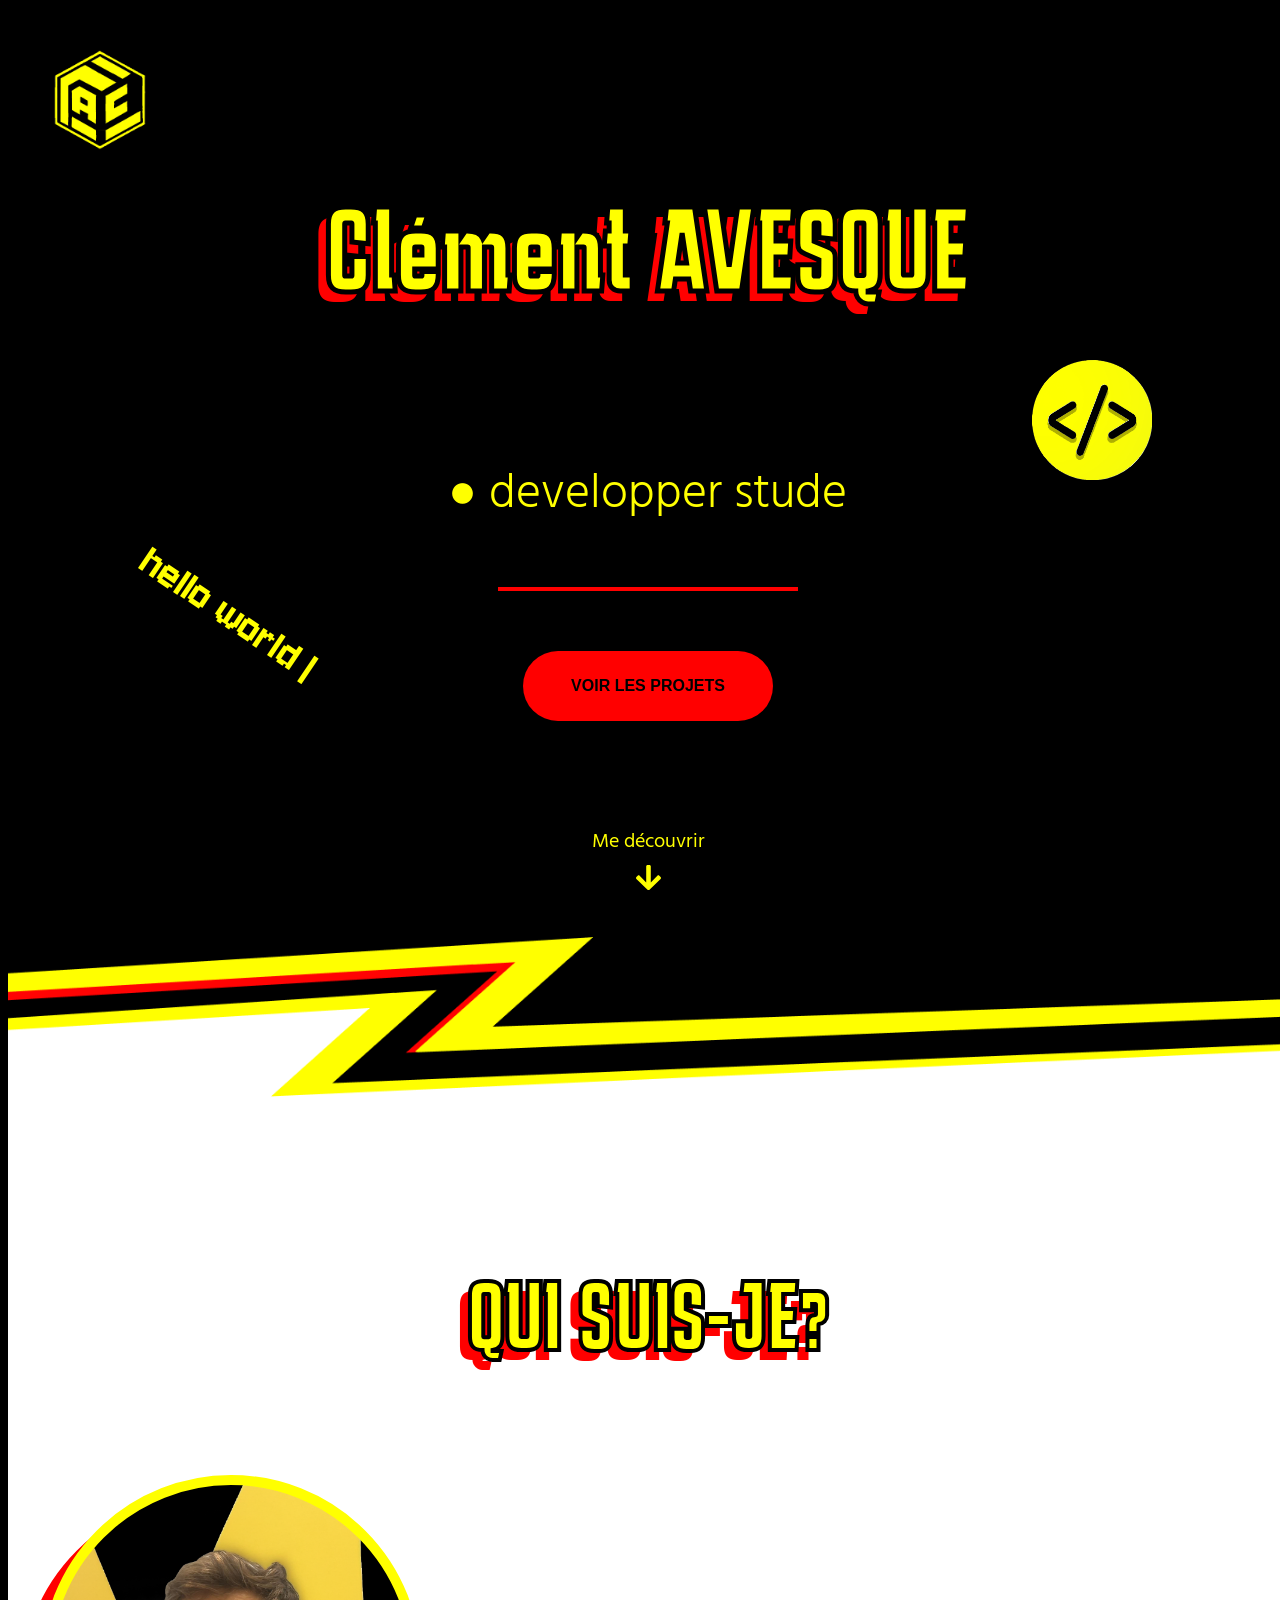
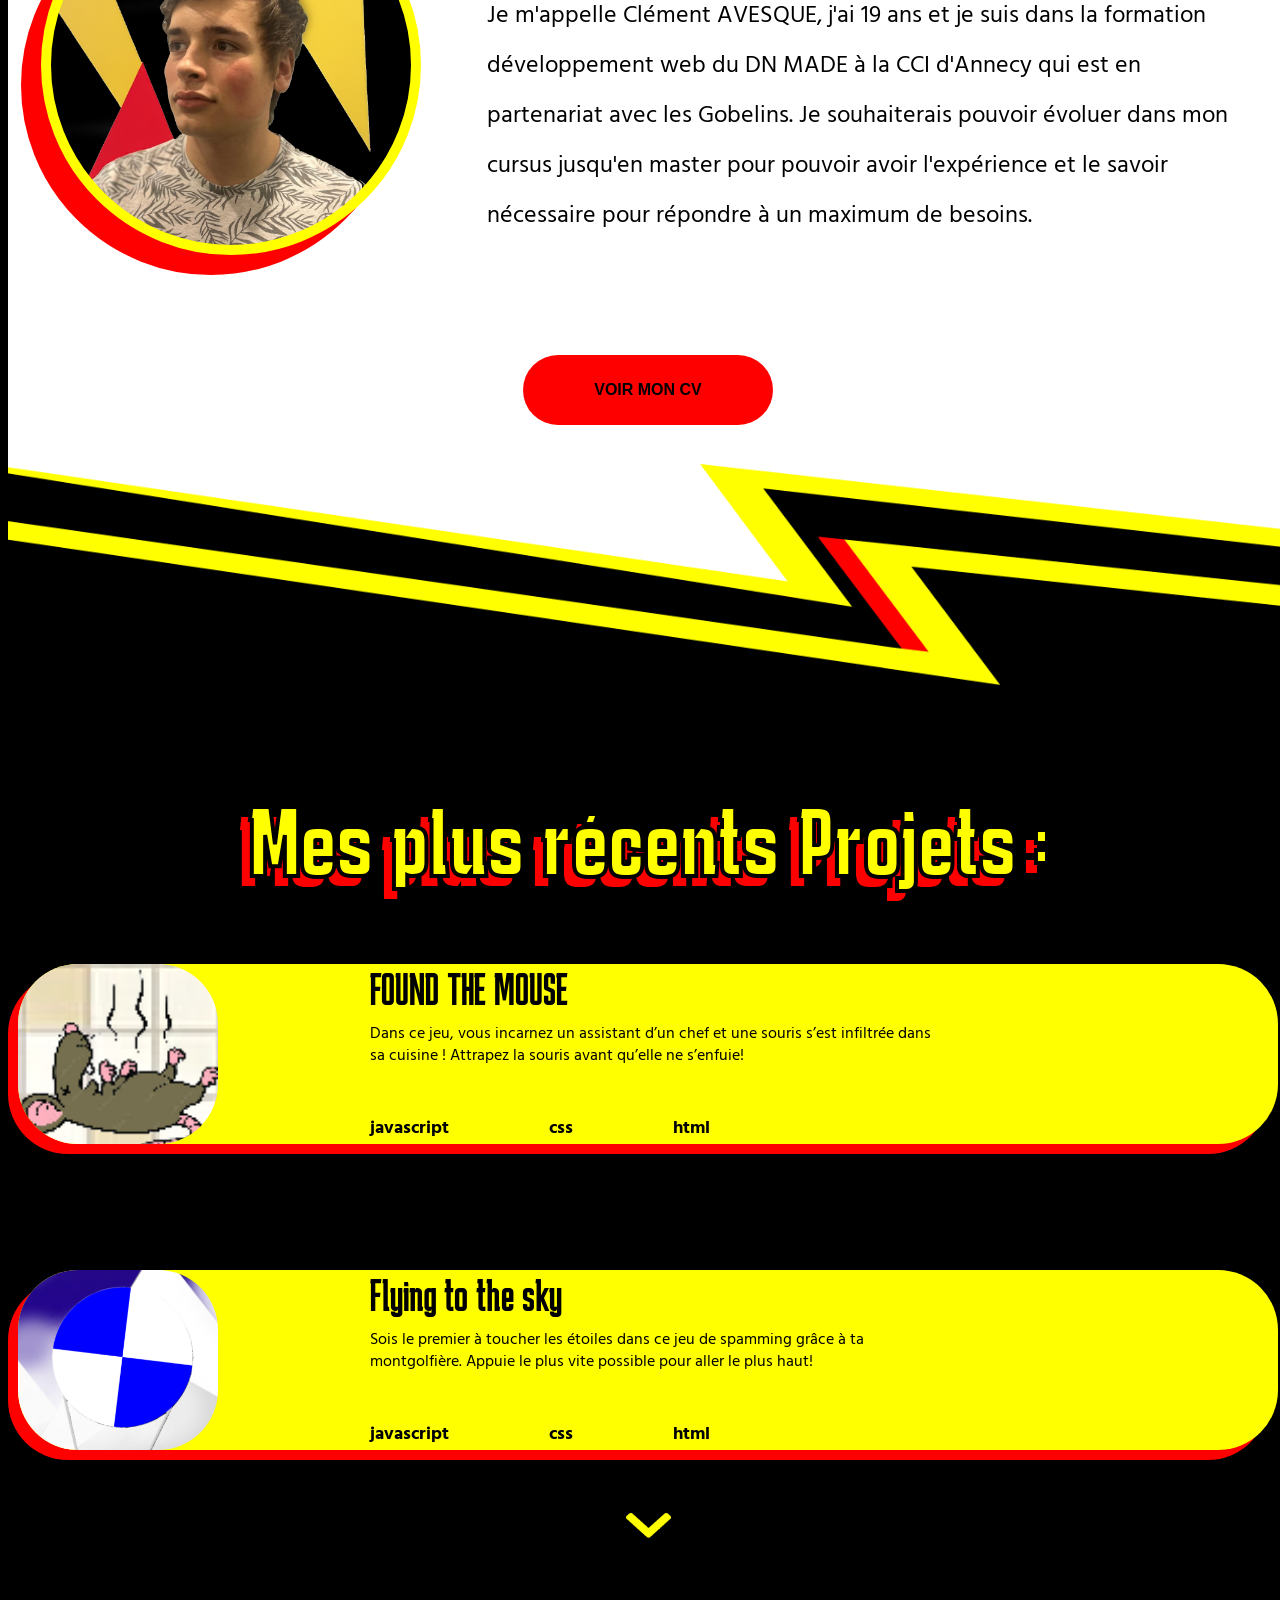
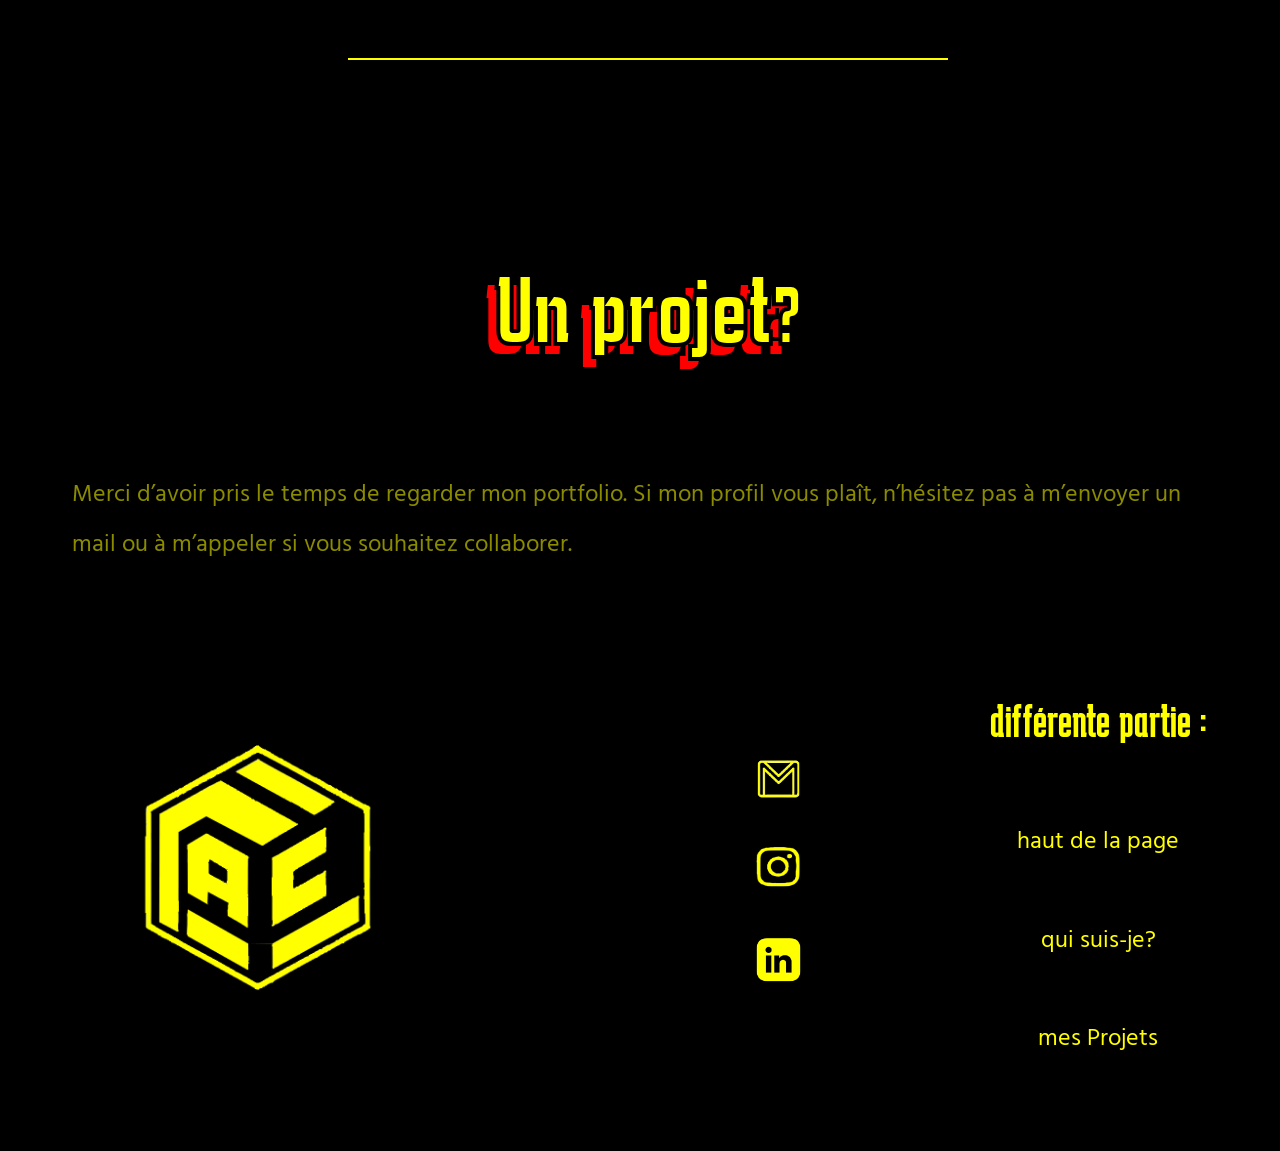
<file: index.html>
<!DOCTYPE html>

<head>
    <meta charset="UTF-8">
    <meta name="viewport" content="width=device-width, initial-scale=1.0">
    <title>portfolio_clément_AVESQUE</title>
    <link href="style.css" rel="stylesheet" type="text/css" />
    <link rel="preconnect" href="https://fonts.googleapis.com">
    <link rel="preconnect" href="https://fonts.gstatic.com" crossorigin>
    <link
        href="https://fonts.googleapis.com/css2?family=Hind+Madurai:wght@300;400;500;600;700&family=Jersey+10&family=Karantina:wght@300;400;700&display=swap"
        rel="stylesheet">
</head>

<body>
    <div id="logo"></div>
    <section id="discover">
        <div id="logo_dev"><img src="img/logo dev.png" alt=""></div>
        <div id="deco_text"><p>hello world <span></span></p></div>
        <p class="first_titre" id="name">Clément AVESQUE</p>

        <div id="stop"><div id="dev">● developper student ● developper student </div> </div>

        <div id="line_dev"></div>

        <a href="#my_projects"><button class="button_project">VOIR LES PROJETS</button></a>

        <div id="encore">
            <div id="more">Me découvrir</div>
            <a href="#who_im">
                <div id="direction"></div>
            </a>
        </div>
    </section>
    <img src="img/Frame_10.png">

    <section id="who_im">
        <p class="second_titre" id="qui">QUI SUIS-JE?</p>
        <div id="me">
            <div id="pdp"></div>
            <div class="desc">Je m'appelle Clément AVESQUE, j'ai 19 ans et je suis dans la formation développement web
                du
                DN MADE à la CCI d'Annecy qui est en partenariat avec les Gobelins. Je souhaiterais pouvoir évoluer dans
                mon cursus jusqu'en master pour pouvoir avoir l'expérience et le savoir nécessaire pour répondre à un
                maximum de besoins.</div>
        </div>
        <a href="cv_avesque_clement.pdf" download><button class="button_project">VOIR MON CV</button></a>
    </section>

    <img src="img/Frame_11.png">
    <section id="my_projects"><h2></h2>
        <div id="projet" class="second_titre">
            Mes plus récents Projets :</h2>
        </div>

    </section>
    <div id="other_project"><img src="img/more_project.png"></div>
    <div id="separation"></div>
    <section id="contact">
        <p class="second_titre">Un projet?</p>

        <p class="desc" id="desc_projet">Merci d’avoir pris le temps de regarder mon portfolio. Si mon profil vous plaît, n’hésitez pas à m’envoyer un mail ou à m’appeler si vous souhaitez collaborer.</p>
        <div id="contener">
            <div id="img_logo"><img src="img/logo.png"></div>
            <div id="other_info">
                <div id="resaux">
                    <a type="mail" href="mailto:cl.avesque@formation-cci.fr" style="text-decoration: none;">
                    <div id="mail"><img src="img/gmail-icon-black-and-white-16.png"></div></a>
                    <a href="https://www.instagram.com/dev_de_calli?igsh=MXBxcnVmZnYxY2JqZQ=="><div id="insta"><img src="img/instagram.png"></div></a>
                    <a href="https://www.linkedin.com/in/clement-avesque-a58758332?utm_source=share&utm_campaign=share_via&utm_content=profile&utm_medium=android_app"><div id="linkedin"><img src="img/linkedin.png"></div></a>
                </div>
                <div class="parts">
                    <p class="sub_title">différente partie :</p>
                    <div class="parts">
                        <a href="#discover" style="text-decoration: none;">
                            <p class="desc all_parts">haut de la page</p>
                        </a>
                        <a href="#who_im" style="text-decoration: none;">
                            <p class="desc all_parts">qui suis-je?</p>
                        </a>
                        <a href="#my_projects" style="text-decoration: none;">
                            <p class="desc all_parts">mes Projets</p>
                        </a>
                    </div>
                </div>
            </div>
        </div>

    </section>
</body>
<script src="main.js"></script>

</html>
</file>
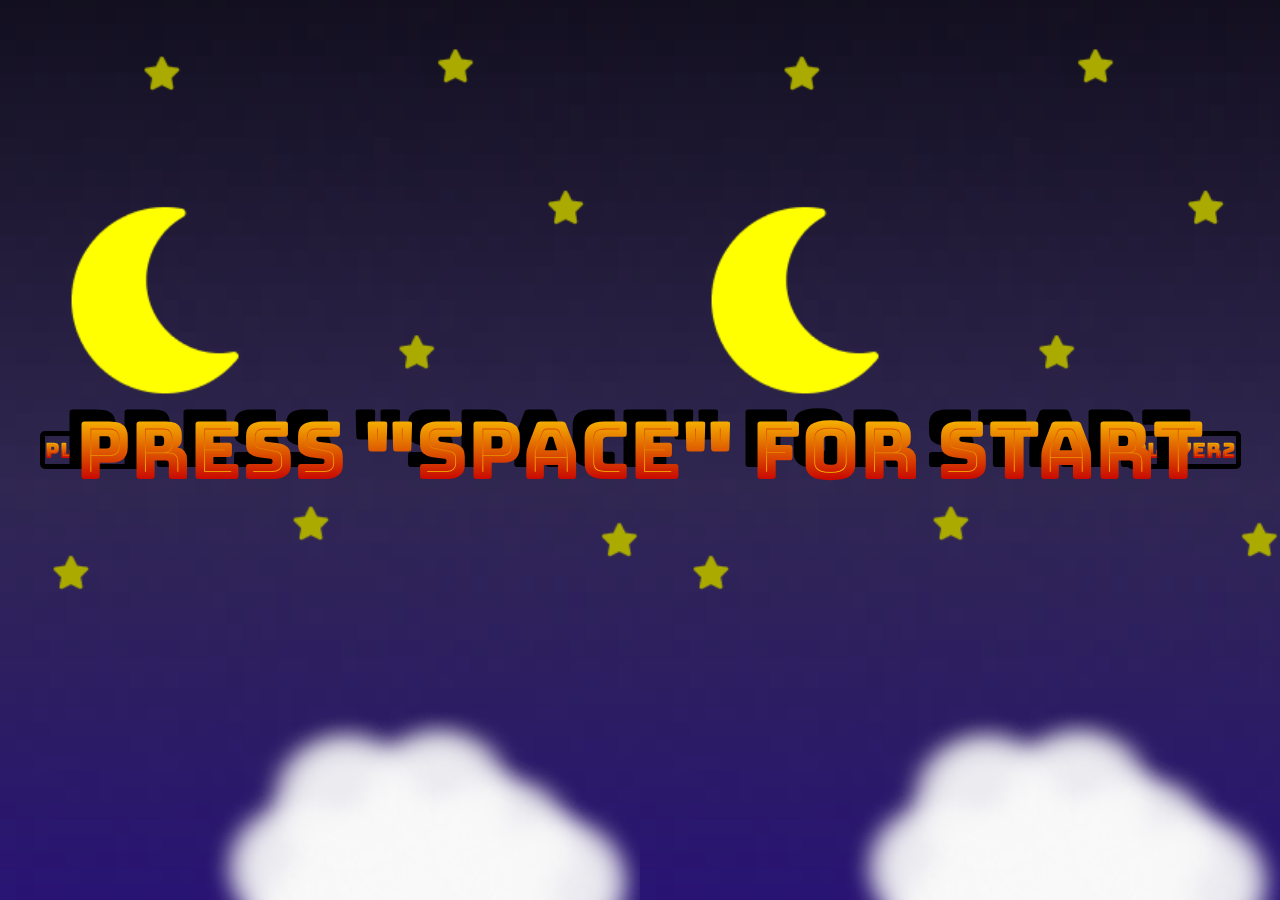
<file: click'n win/index.html>
<!DOCTYPE html>

<head>
    <meta charset="UTF-8">
    <meta name="viewport" content="width=device-width, initial-scale=1.0">
    <title>Document</title>
    <link href="style.css" rel="stylesheet" type="text/css" />
    <link rel="preconnect" href="https://fonts.googleapis.com">
    <link rel="preconnect" href="https://fonts.gstatic.com" crossorigin>
    <link href="https://fonts.googleapis.com/css2?family=Bungee+Spice&display=swap" rel="stylesheet">
</head>

<body>
    <div id="param1">
        <div class="name">player1</div>
    </div>
    <div id="param2">
        <div class="name">player2</div>
        </div>
    </div>
    <div id="start">press "space" for start</div>
    <section>
        <div id="screen1">


            <div id="player1" class="smooth_up">
                
                <div class="movement"></div>
            </div>
        </div>
        </div>
    </section>
    <section>
        <div id="screen2">

            <div id="player2" class="smooth_up">
                <div class="movement"></div>
            </div>
        </div>
    </section>
    <script src="main.js"></script>
</body>

</html>
</file>
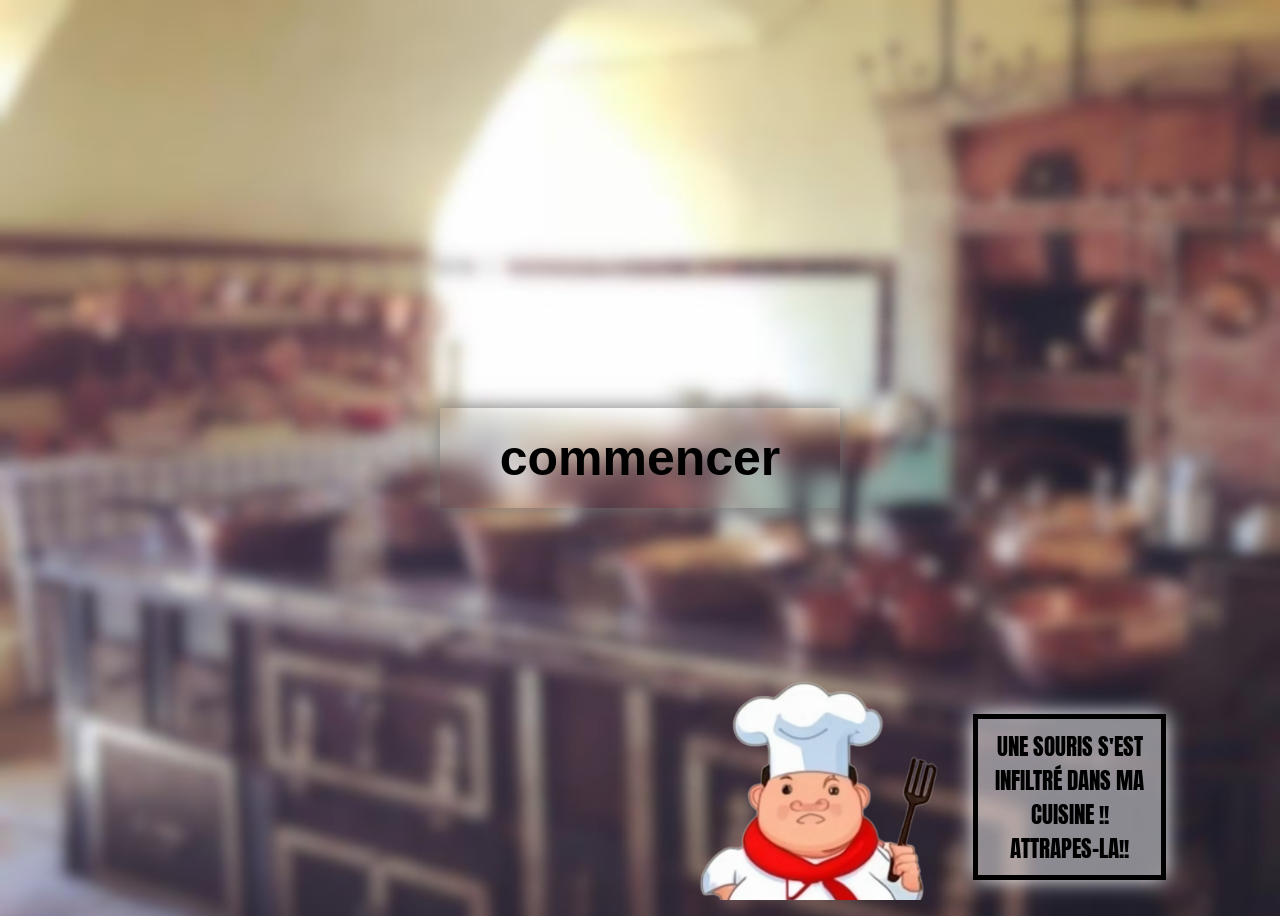
<file: found mouse/index.html>
<!DOCTYPE html>

<head>
    <meta charset="UTF-8">
    <meta name="viewport" content="width=device-width, initial-scale=1.0">
    <title>Document</title>
    <link href="style.css" rel="stylesheet" type="text/css" />
    <link rel="preconnect" href="https://fonts.googleapis.com">
<link rel="preconnect" href="https://fonts.gstatic.com" crossorigin>
<link href="https://fonts.googleapis.com/css2?family=Agbalumo&family=Anton+SC&family=Roboto+Mono:ital@0;1&display=swap" rel="stylesheet">
</head>

<body>
    
    <div id="game"></div>
    <div id="decor">
        <img src="image/chef_cuisto.png" alt="cuisinier">
        <div ><p id="text">UNE SOURIS S'EST INFILTRÉ DANS MA CUISINE !! ATTRAPES-LA!!</p></div>
    </div>
    <script src="main.js"></script>
</body>

</html>
</file>
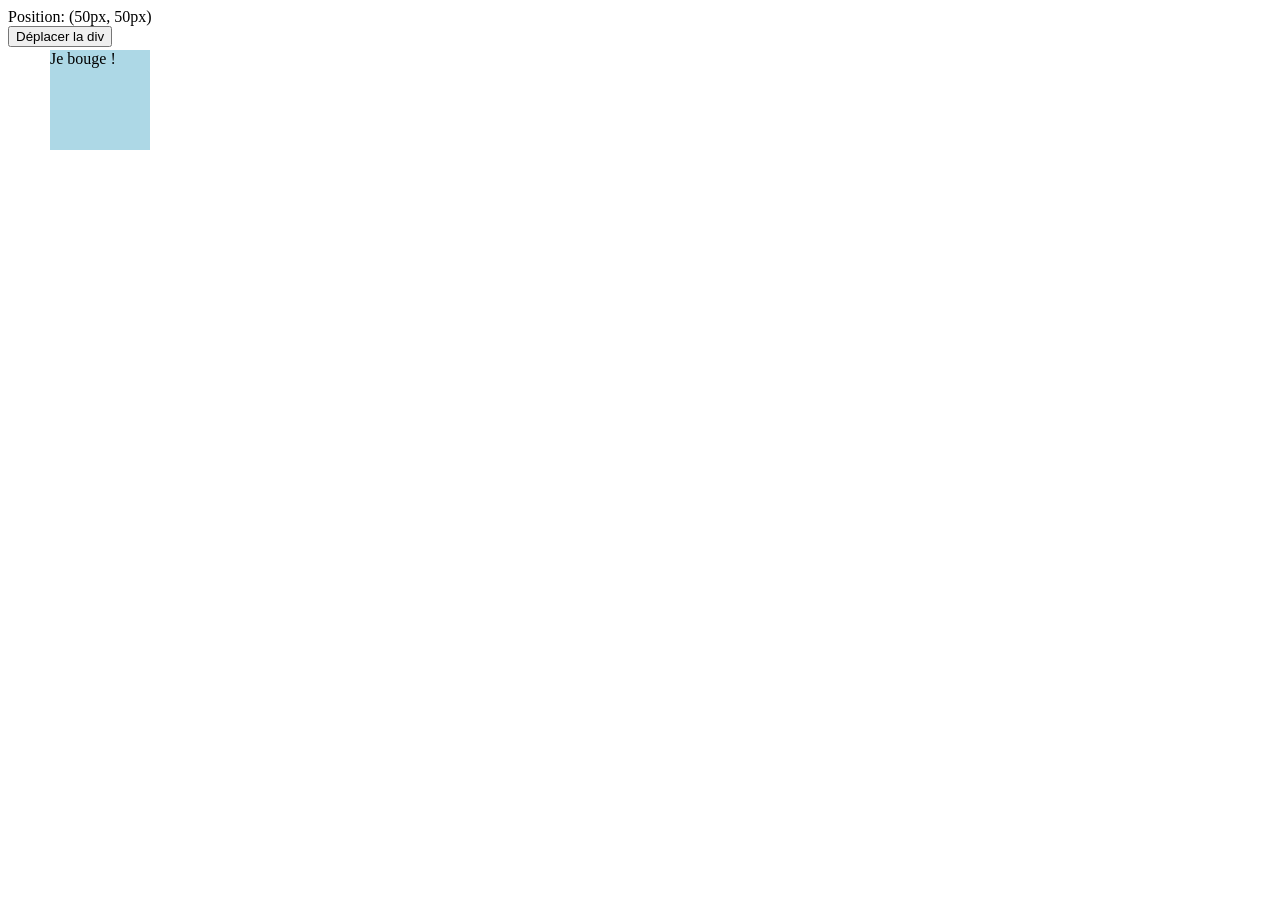
<file: click'n win/test.html>
<!DOCTYPE html>
<html lang="fr">
<head>
    <meta charset="UTF-8">
    <meta name="viewport" content="width=device-width, initial-scale=1.0">
    <title>Suivre une div qui bouge</title>
    <style>
        #movingDiv {
            position: absolute;
            top: 50px;
            left: 50px;
            width: 100px;
            height: 100px;
            background-color: lightblue;
            transition: top 0.5s, left 0.5s; /* Pour un mouvement plus fluide */
        }
    </style>
</head>
<body>
    <div id="movingDiv">Je bouge !</div>
    <div id="tracker">Position: (50px, 50px)</div>
    <button onclick="moveDiv()">Déplacer la div</button>

    <script>
        // Fonction pour déplacer la div
        function moveDiv() {
            const movingDiv = document.getElementById('movingDiv');
            const newTop = Math.random() * 400;
            const newLeft = Math.random() * 400;
            movingDiv.style.top = newTop + 'px';
            movingDiv.style.left = newLeft + 'px';
        }

        // Fonction pour mettre à jour le tracker
        function updateTracker() {
            const movingDiv = document.getElementById('movingDiv');
            const tracker = document.getElementById('tracker');
            const top = movingDiv.style.top;
            const left = movingDiv.style.left;
            tracker.textContent = `Position: (${top}, ${left})`;
        }

        // Observer les changements de style de la div
        const observer = new MutationObserver(updateTracker);
        observer.observe(document.getElementById('movingDiv'), { attributes: true, attributeFilter: ['style'] });
    </script>
</body>
</html>
</file>
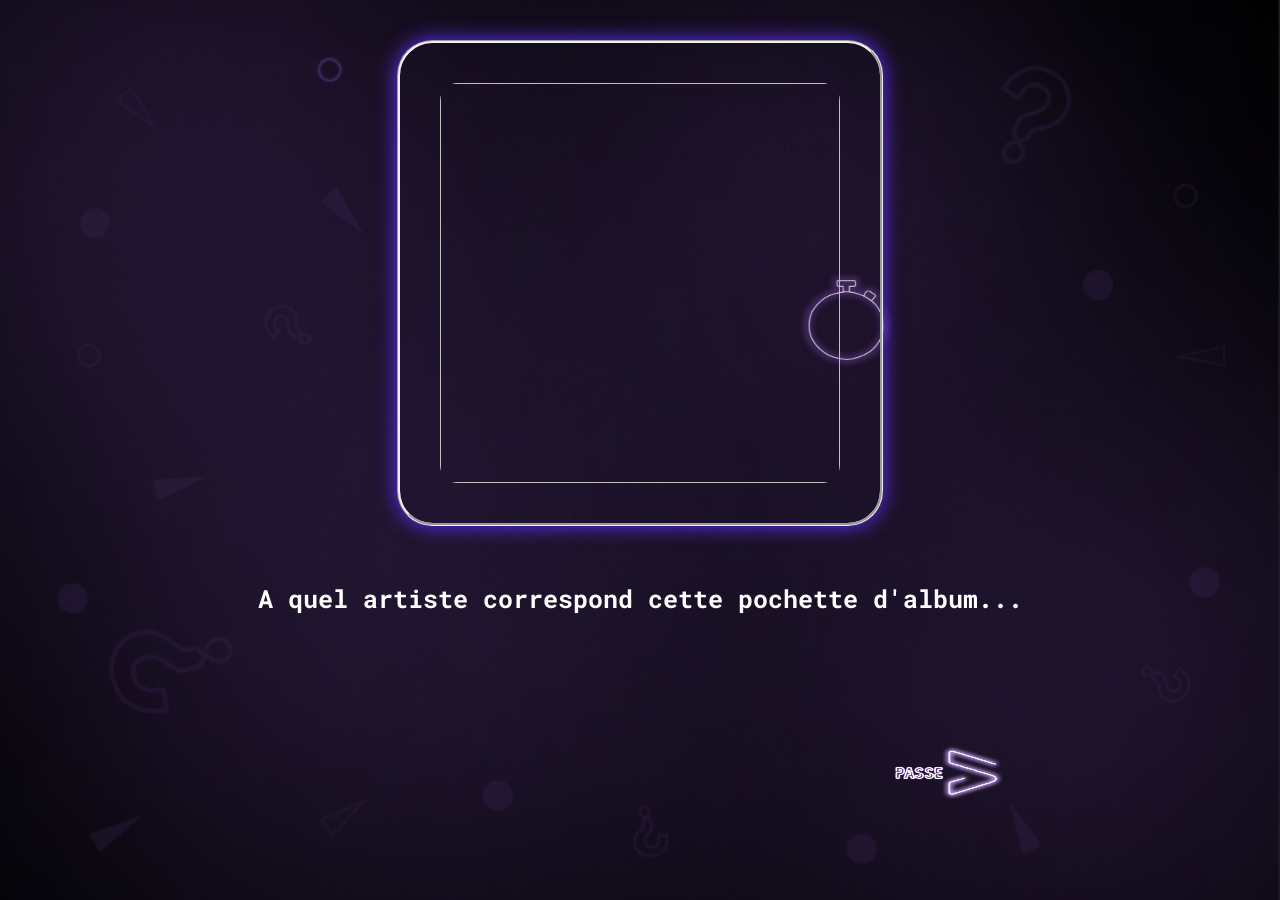
<file: quizz/quiz.html>
<!DOCTYPE html>

<head>
    <meta charset="UTF-8">
    <meta name="viewport" content="width=device-width, initial-scale=1.0">
    <title>Document</title>
    <link href="css/style_theme.css" rel="stylesheet" type="text/css" />
    <link href="css/quiz.css" rel="stylesheet" />
    <link rel="preconnect" href="https://fonts.googleapis.com">
    <link rel="preconnect" href="https://fonts.gstatic.com" crossorigin>
    <link href="https://fonts.googleapis.com/css2?family=Roboto+Mono:ital,wght@0,100..700;1,100..700&display=swap" rel="stylesheet">

</head>

<body>
    <div id="game">
    <div id="image">
        <img id="img_select">
    </div>
    <p>A quel artiste correspond cette pochette d'album...</p>
    <div id="chrono">
        <img src="image/chrono.png">
        <p id="titleChrono"></p>
    </div>


<div id="reponses">
        
</div>

<div id="passe">
    <button id="btn"><img src="image/passe.png"></button>
</div>


</body>
<script src="js/main_quizz.js"> </script>
</html>
</file>
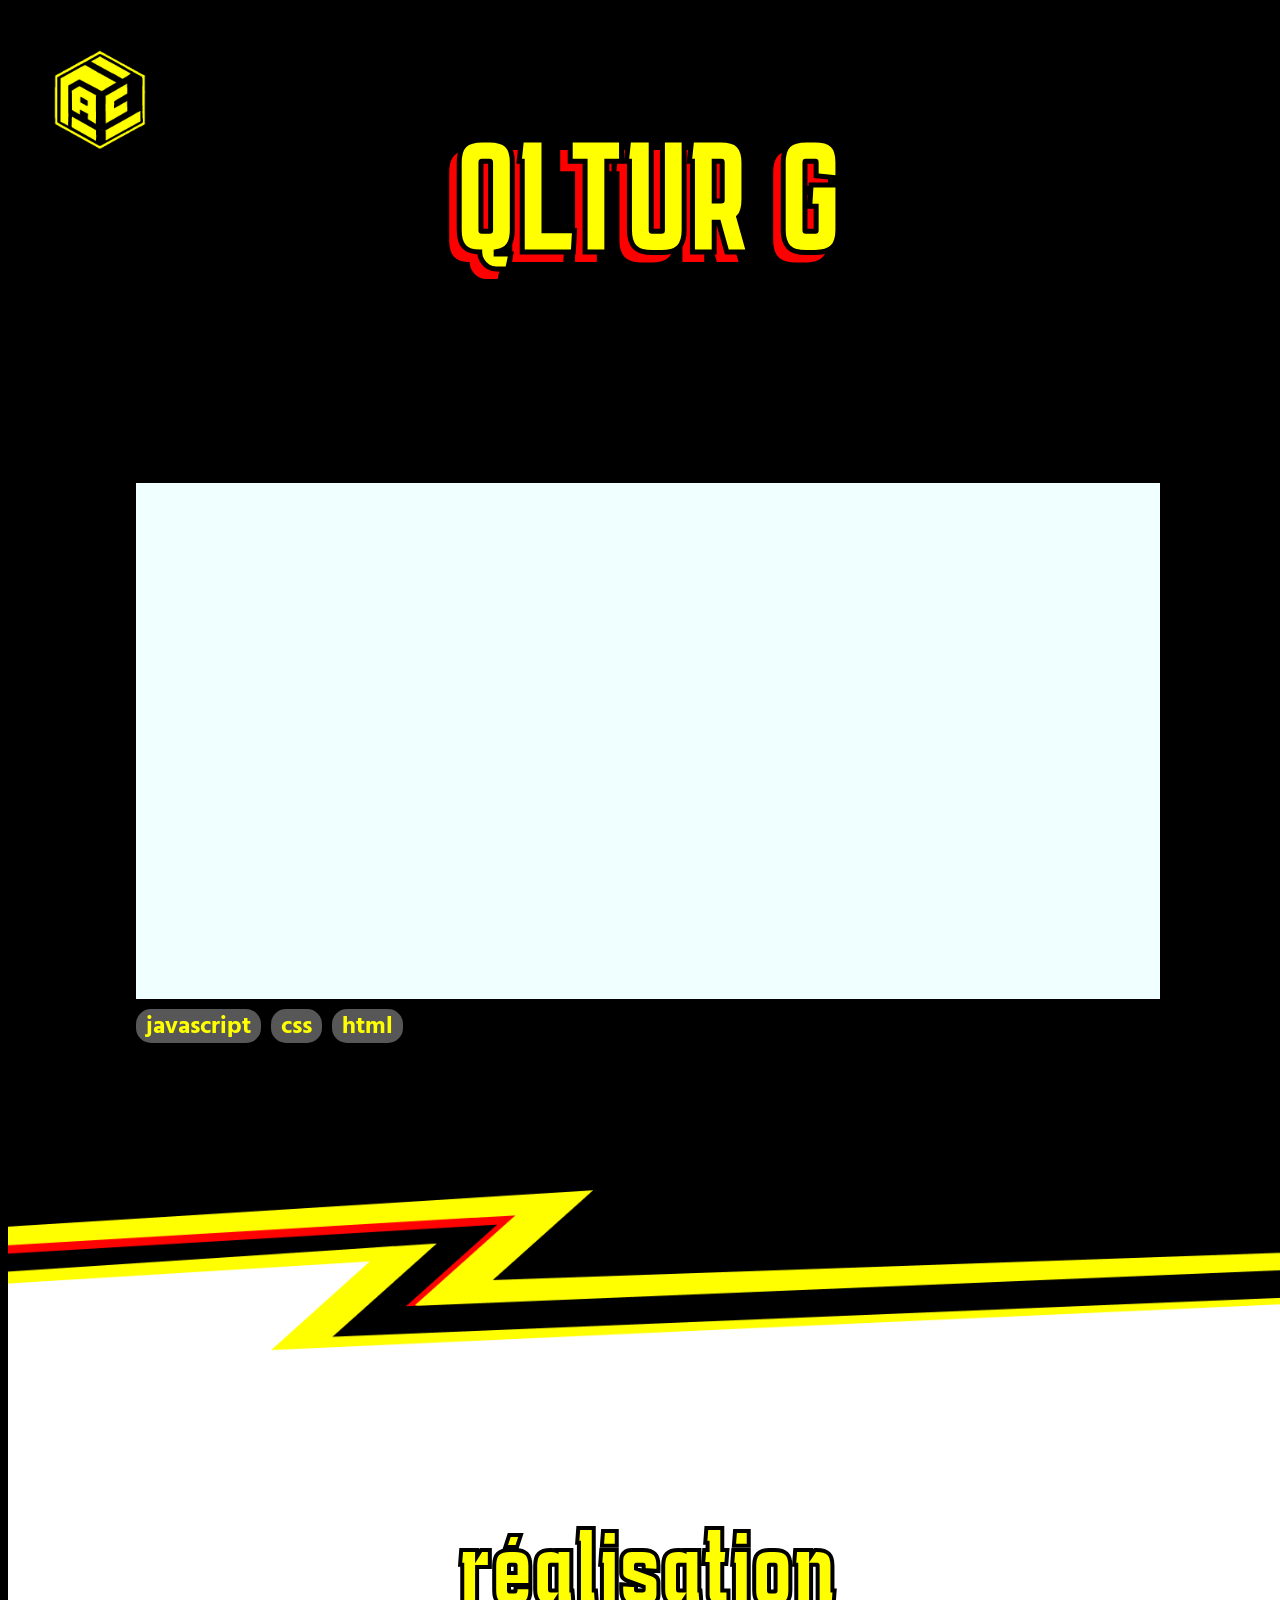
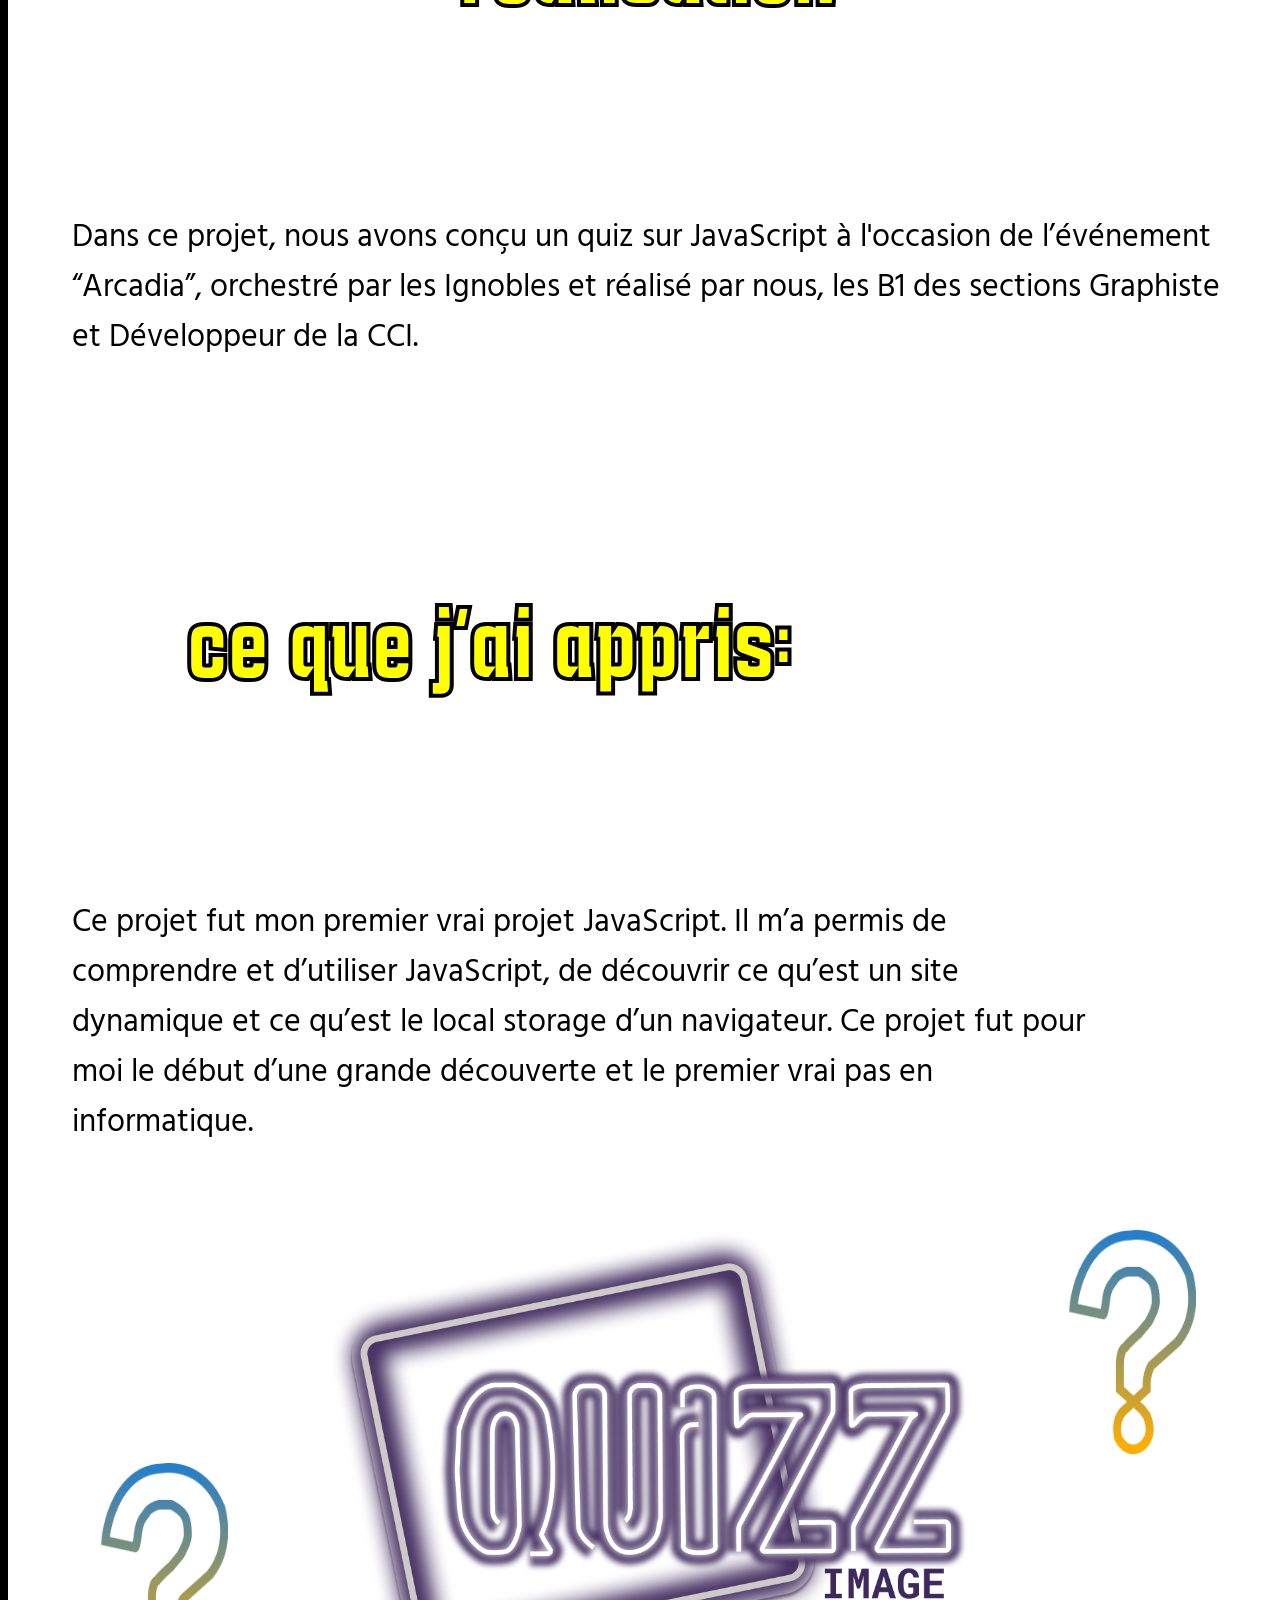
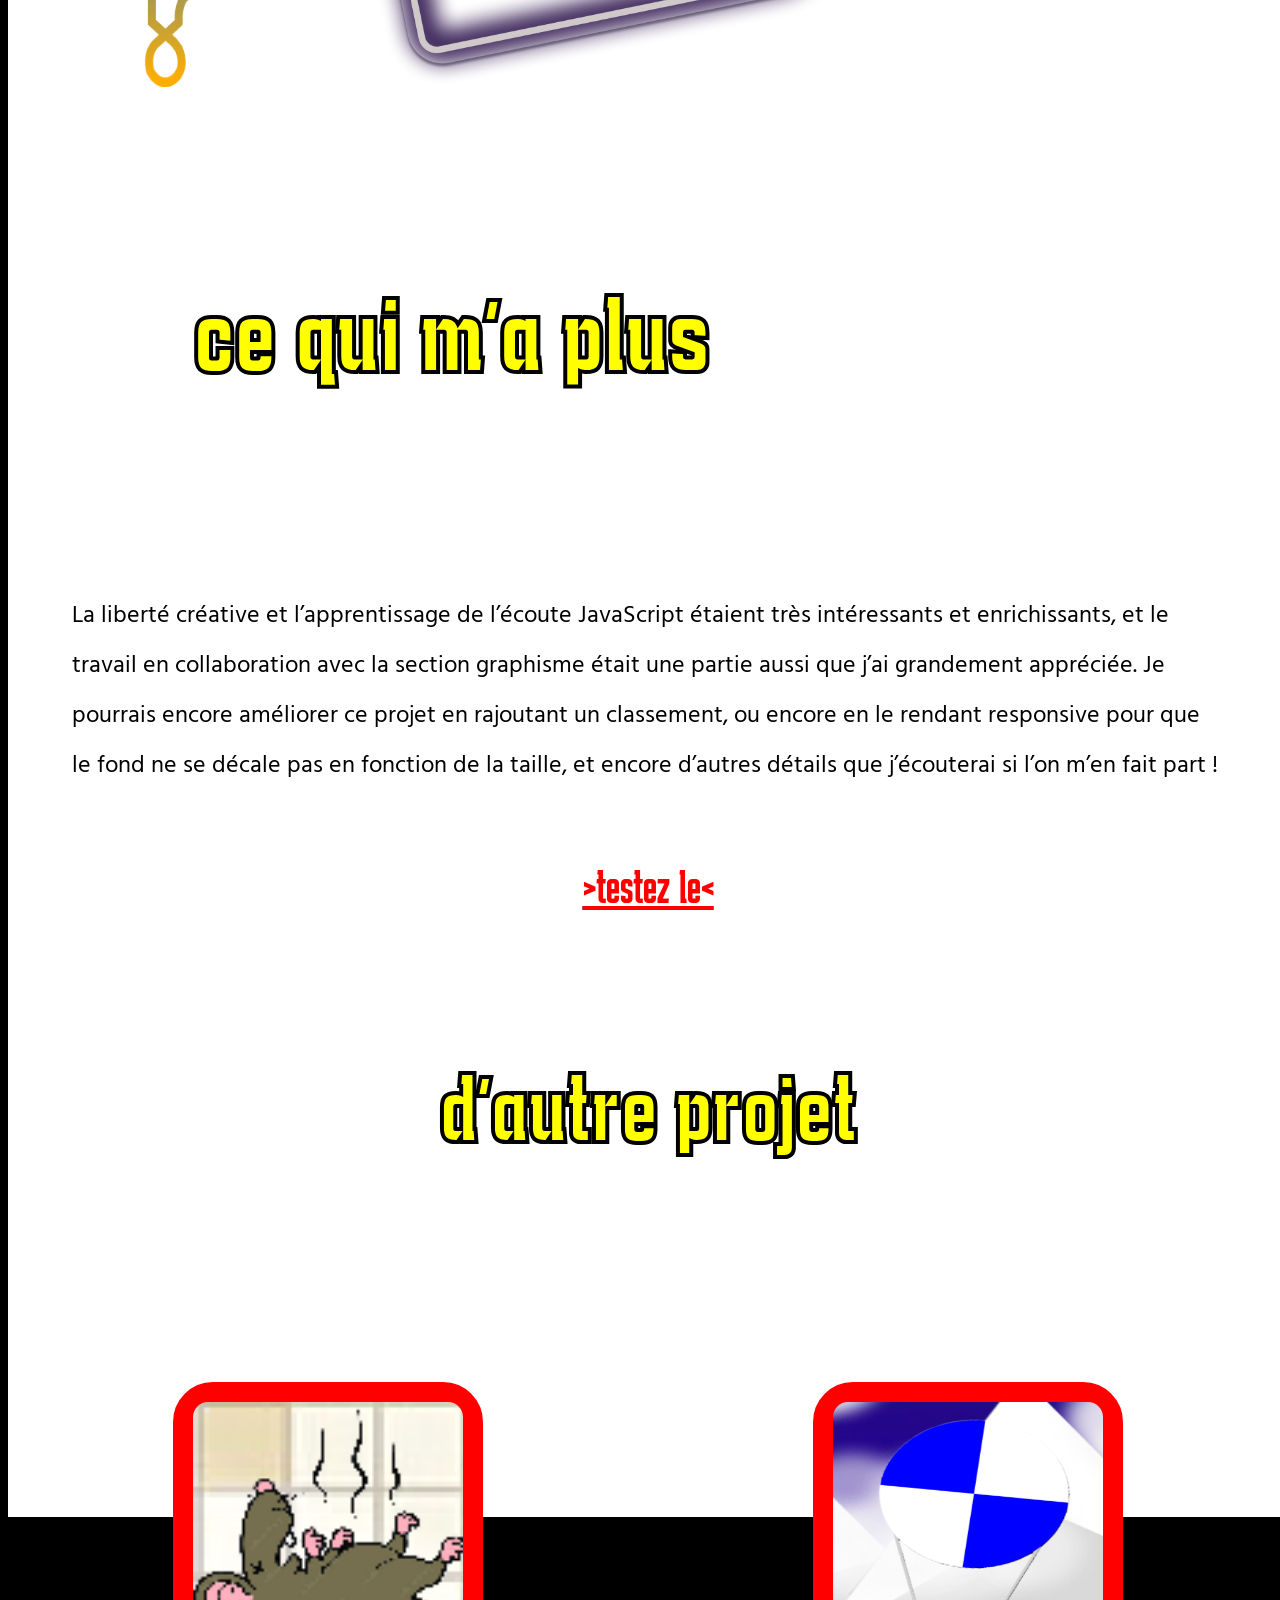
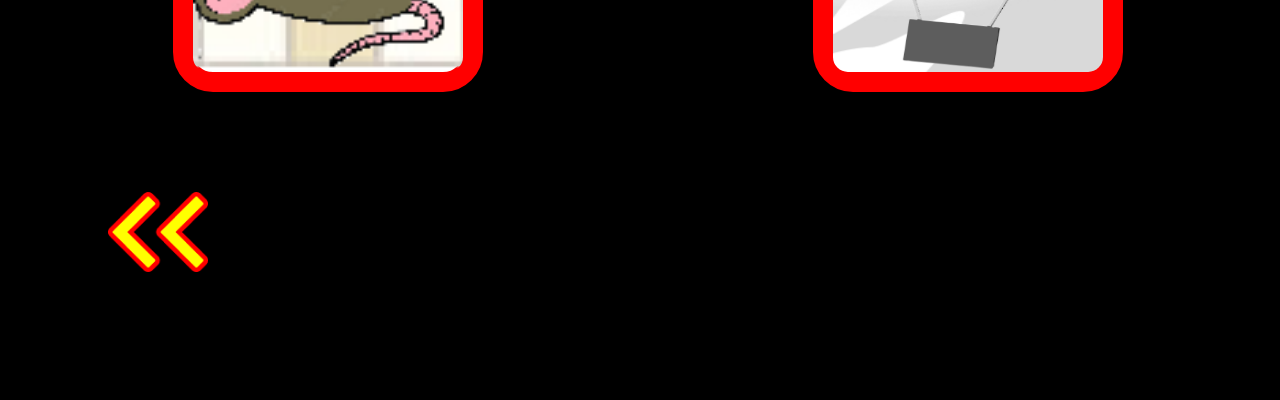
<file: projects_page/quizz/QlturG.html>
<!DOCTYPE html>
<html lang="en">

<head>
    <meta charset="UTF-8">
    <meta name="viewport" content="width=device-width, initial-scale=1.0">
    <title>Q_LTUR_G</title>
    <link rel="preconnect" href="https://fonts.googleapis.com">
    <link rel="preconnect" href="https://fonts.gstatic.com" crossorigin>
    <link href="https://fonts.googleapis.com/css2?family=Hind+Madurai:wght@300;400;500;600;700&family=Jersey+10&family=Karantina:wght@300;400;700&display=swap" rel="stylesheet">
    <link href="../../style.css" rel="stylesheet" type="text/css" />
    <link href="style.css" rel="stylesheet" type="text/css" />
</head>

<body>
    <a href="../../index.html"><div id="logo" ></div></a>
    <div class="first_titre"><h1>QLTUR G</h1></div>
    <section id="presentation">
        <div id="video_dimention" ><video src=""></video></div>
        <div id="langage"></div>
    </section>
    <img src="../../img/Frame_10.png">
    <section id="backwhite">
        <div class="second_titre" id="no_margin"><h2>réalisation</h2></div>
        <p id="descriptif" class="desc">Dans ce projet, nous avons conçu un quiz sur JavaScript à l'occasion de l’événement “Arcadia”, orchestré par les Ignobles et réalisé par nous, les B1 des sections Graphiste et Développeur de la CCI.</p>
        <div class="learn">
            <div class="second_titre"><h2>ce que  j’ai appris:</h2></div>
            <p class="desc">Ce projet fut mon premier vrai projet JavaScript. Il m’a permis de comprendre et d’utiliser JavaScript, de découvrir ce qu’est un site dynamique et ce qu’est le local storage d’un navigateur. Ce projet fut pour moi le début d’une grande découverte et le premier vrai pas en informatique.</p>
        </div>
        <section id="creation" style="justify-content: center; flex-wrap: nowrap;">
            <img src="../../quizz/image/interrogation.png"alt="" id="balloon_one" class="movement" style="justify-self: flex-start; margin: 0; width: 10vw; height: 25vh; margin-right: 100px;">
            <img src="../../quizz/image/logo.png" alt="" id="background">
            <img src="../../quizz/image/interrogation.png" alt="" id="balloon_two" class="movement" style="justify-self: flex-start; margin: 0; width: 10vw; height: 25vh; margin-left: 100px;">
        </section>
        <div class="second_titre" id="like"><h2>ce qui m’a plus</h2></div>
            <p class="desc">La liberté créative et l’apprentissage de l’écoute JavaScript étaient très intéressants et enrichissants, et le travail en collaboration avec la section graphisme était une partie aussi que j’ai grandement appréciée. Je pourrais encore améliorer ce projet en rajoutant un classement, ou encore en le rendant responsive pour que le fond ne se décale pas en fonction de la taille, et encore d’autres détails que j’écouterai si l’on m’en fait part !</p>
        <a href="../../quizz/index.html"><p id="try">>testez le<</p></a>

        <h2 class="second_titre" id="other_project">d’autre projet</h2>
    </section>
    <footer></footer>
    <div id="back"><a href="../../index.html"><img src="../../img/back.png" alt=""></a></div>

</body>
<script src="video.js"></script>
</html>
</file>
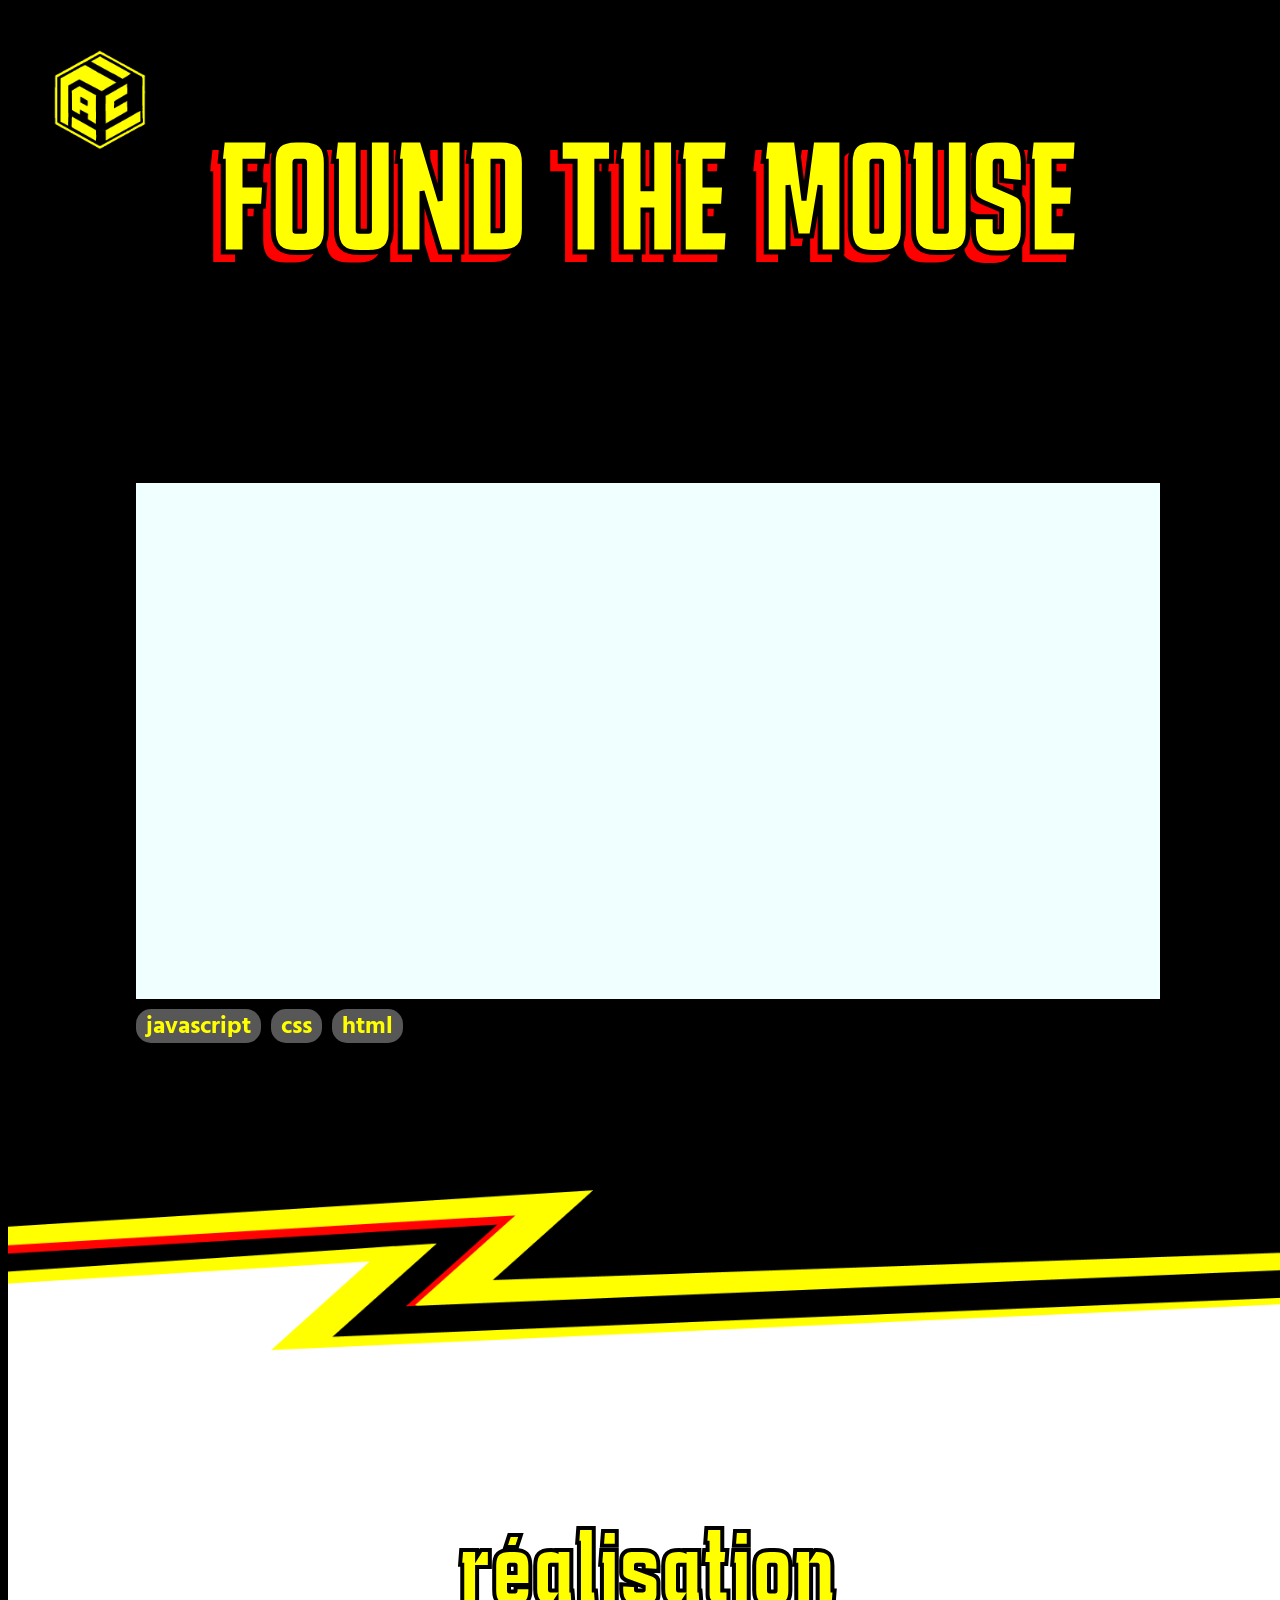
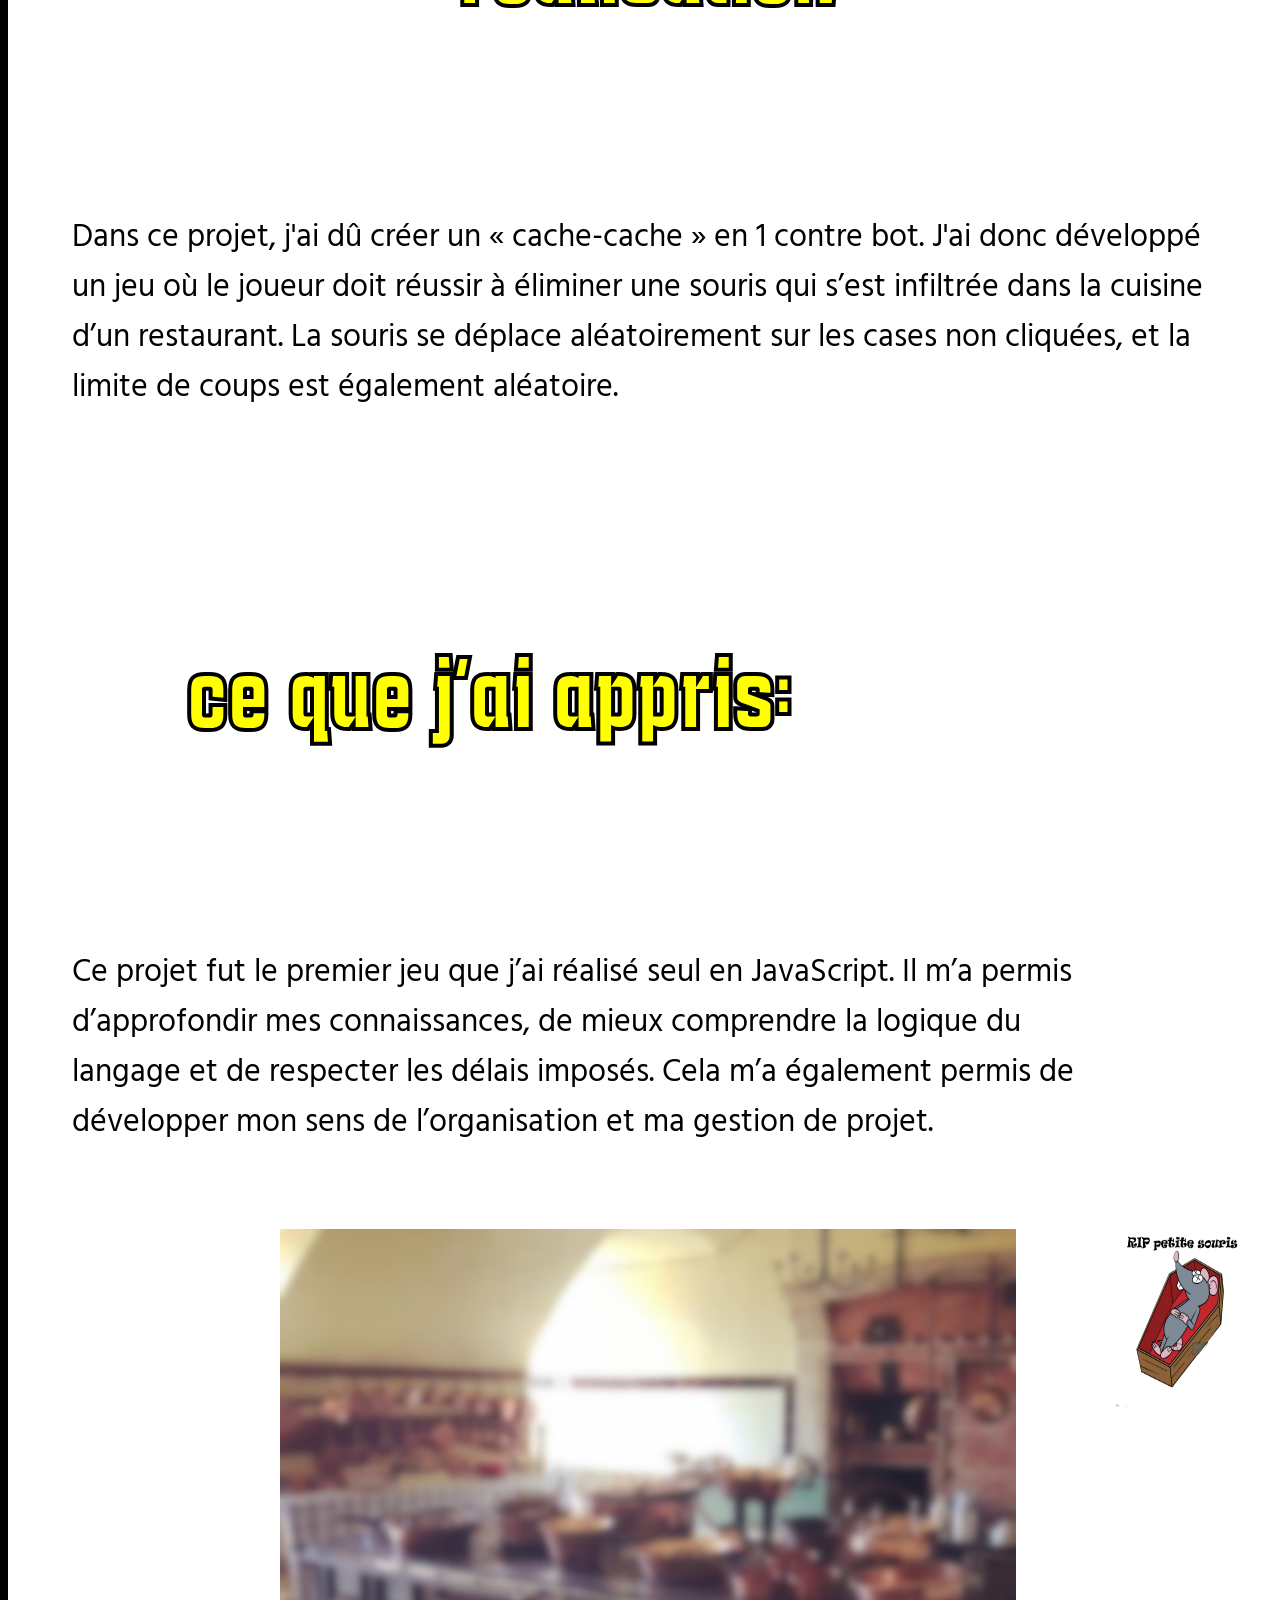
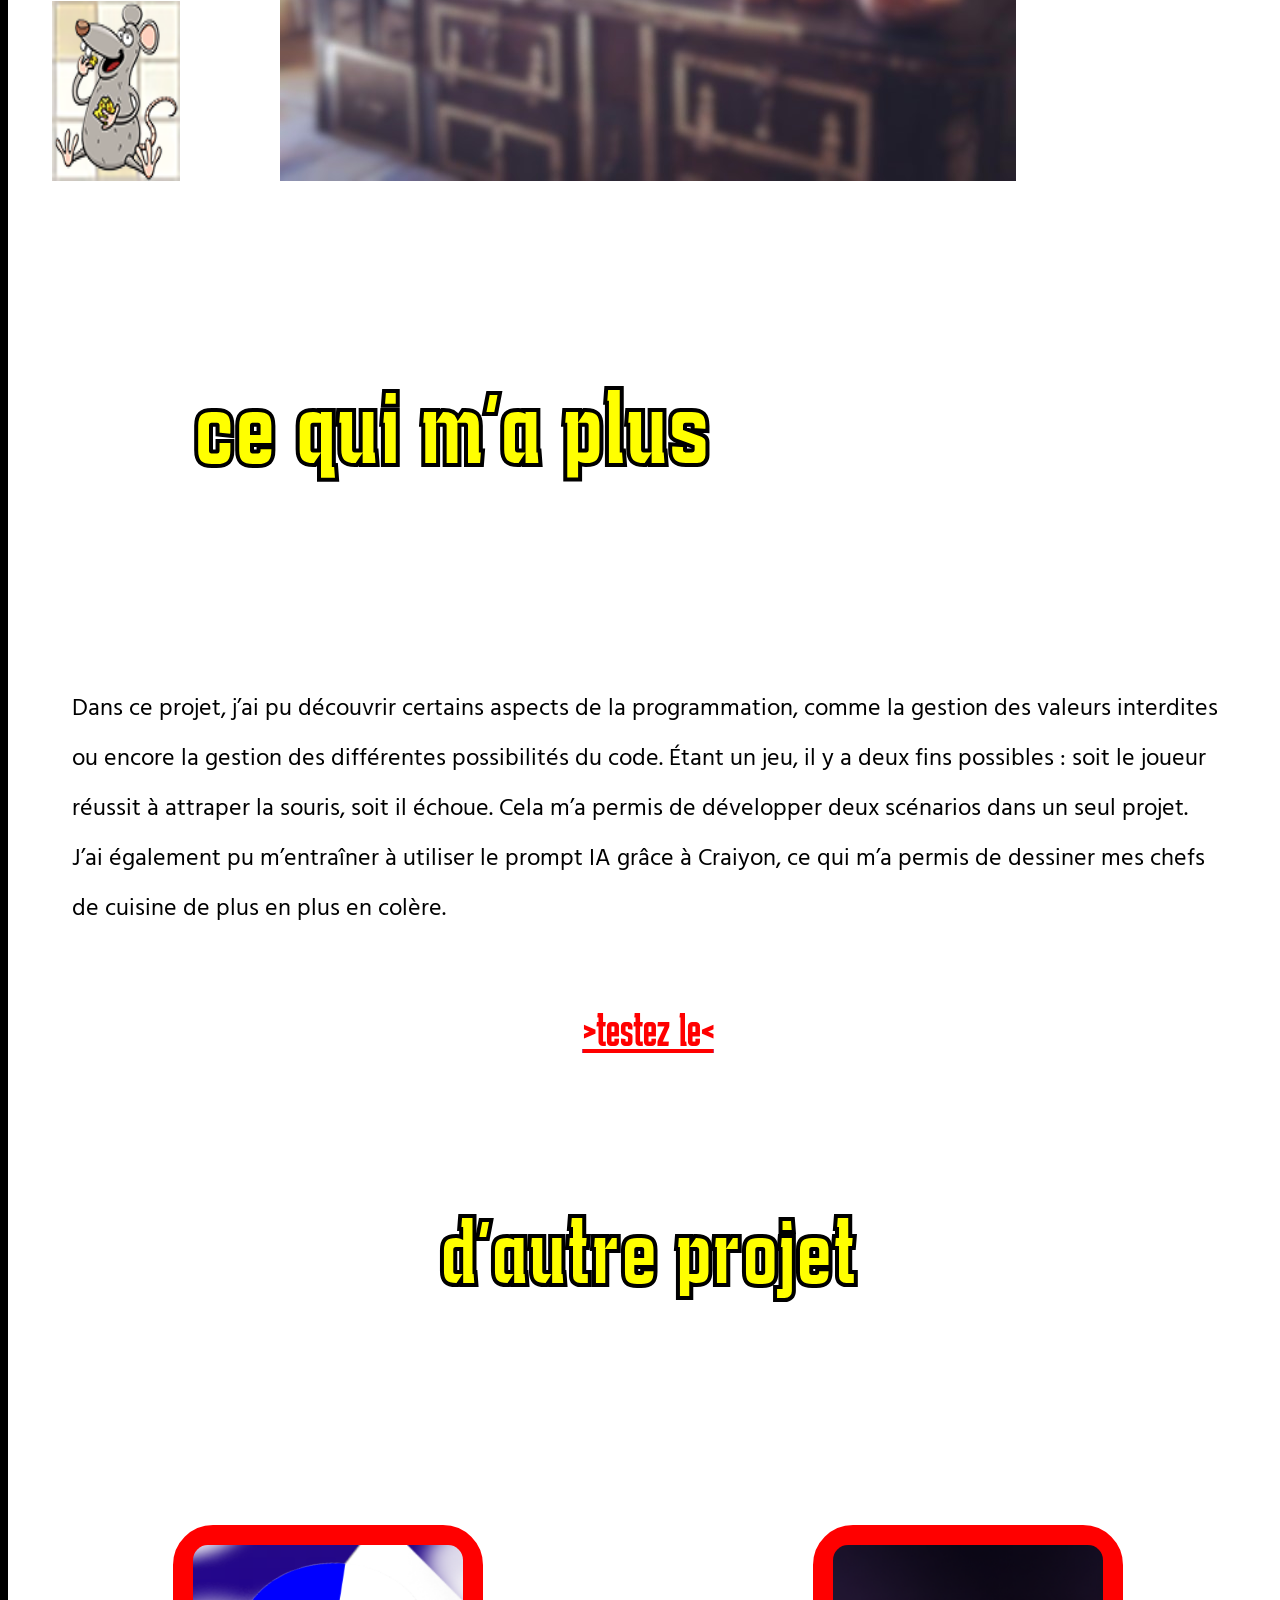
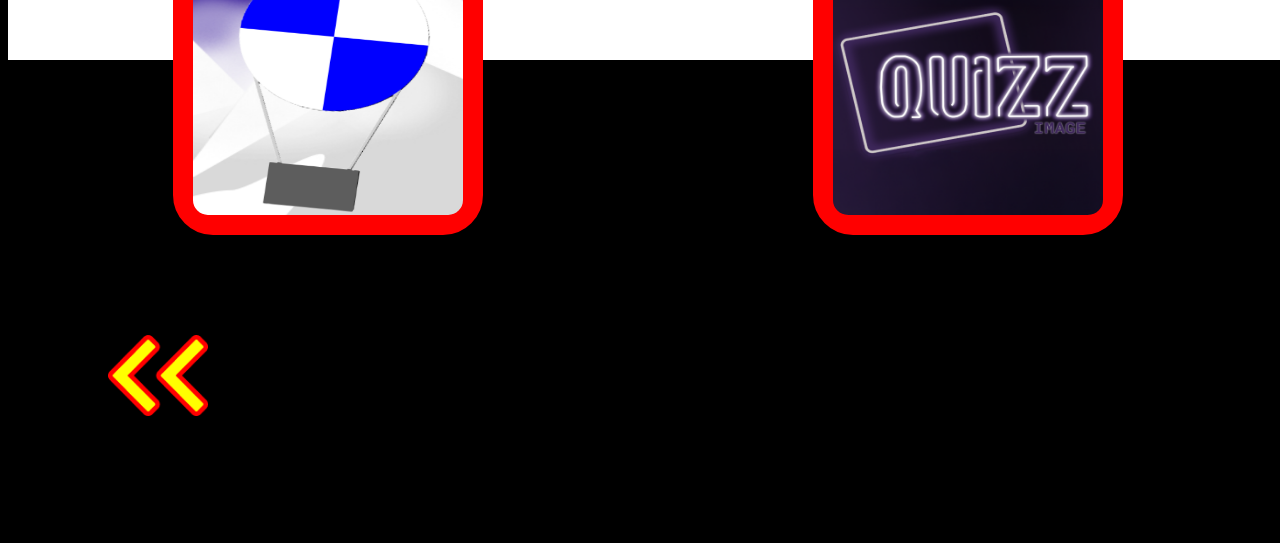
<file: projects_page/rat/found_the_rat.html>
<!DOCTYPE html>
<html lang="en">

<head>
    <meta charset="UTF-8">
    <meta name="viewport" content="width=device-width, initial-scale=1.0">
    <title>Found the mouse</title>
    <link rel="preconnect" href="https://fonts.googleapis.com">
    <link rel="preconnect" href="https://fonts.gstatic.com" crossorigin>
    <link href="https://fonts.googleapis.com/css2?family=Hind+Madurai:wght@300;400;500;600;700&family=Jersey+10&family=Karantina:wght@300;400;700&display=swap" rel="stylesheet">
    <link href="../../style.css" rel="stylesheet" type="text/css" />
    <link href="style.css" rel="stylesheet" type="text/css" />
</head>

<body>
    <a href="../../index.html"><div id="logo" ></div></a>
    <div class="first_titre"><h1>FOUND THE MOUSE</h1></div>
    <section id="presentation">
        <div id="video_dimention" ><video src="../../"></video></div>
        <div id="langage"></div>
    </section>
    <img src="../../img/Frame_10.png">
    <section id="backwhite">
        <div class="second_titre" id="no_margin"><h2>réalisation</h2></div>
        <p id="descriptif" class="desc">Dans ce projet, j'ai dû créer un « cache-cache » en 1 contre bot. J'ai donc développé un jeu où le joueur doit réussir à éliminer une souris qui s’est infiltrée dans la cuisine d’un restaurant. La souris se déplace aléatoirement sur les cases non cliquées, et la limite de coups est également aléatoire.</p>
        <div class="learn">
            <div class="second_titre"><h2>ce que  j’ai appris:</h2></div>
            <p class="desc">Ce projet fut le premier jeu que j’ai réalisé seul en JavaScript. Il m’a permis d’approfondir mes connaissances, de mieux comprendre la logique du langage et de respecter les délais imposés. Cela m’a également permis de développer mon sens de l’organisation et ma gestion de projet.</p>
        </div>
        <section id="creation" style="justify-content: center; flex-wrap: nowrap;">
            <img src="../../found mouse/image/vivant.png"alt="" id="balloon_one" style="justify-self: flex-start; margin: 0; width: 10vw; height: 20vh; margin-right: 100px;">
            <img src="../../found mouse/image/fond.jpeg" alt="" id="background">
            <img src="../../found mouse/image/photo_end.png" alt="" id="balloon_two" style="justify-self: flex-start; margin: 0; width: 10vw; height: 20vh; margin-left: 100px;">
        </section>
        <div class="second_titre" id="like"><h2>ce qui m’a plus</h2></div>
            <p class="desc">Dans ce projet, j’ai pu découvrir certains aspects de la programmation, comme la gestion des valeurs interdites ou encore la gestion des différentes possibilités du code. Étant un jeu, il y a deux fins possibles : soit le joueur réussit à attraper la souris, soit il échoue. Cela m’a permis de développer deux scénarios dans un seul projet. J’ai également pu m’entraîner à utiliser le prompt IA grâce à Craiyon, ce qui m’a permis de dessiner mes chefs de cuisine de plus en plus en colère.</p>
        <a href="../../found mouse/index.html"><p id="try">>testez le<</p></a>

        <h2 class="second_titre" id="other_project">d’autre projet</h2>
    </section>
    <footer></footer>
    <div id="back"><a href="../../index.html"><img src="../../img/back.png" alt=""></a></div>

</body>
<script src="video.js"></script>
</html>
</file>
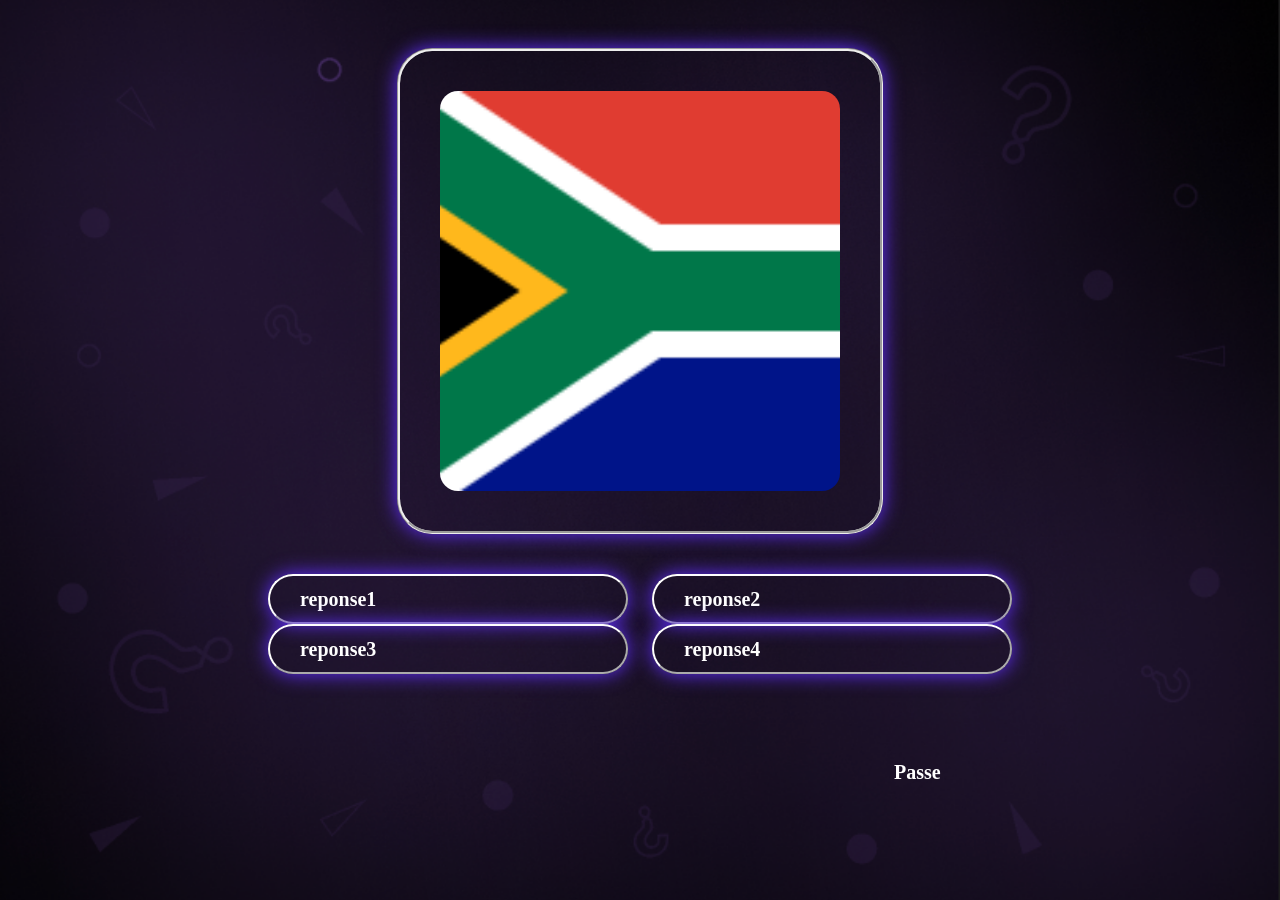
<file: quizz/theme/flag/quiz_flag.html>
<!DOCTYPE html>

<head>
    <meta charset="UTF-8">
    <meta name="viewport" content="width=device-width, initial-scale=1.0">
    <title>Document</title>
    <link href="../../css/quiz.css" rel="stylesheet" />
</head>

<body>
    <div id="game">
    <div id="image">
        <img src="../../image/drapeaux/1.afrique du sud.png">

    </div>


<div id="reponse">
    
    <div id="rep1">
        <button>reponse1</button>
        <button>reponse2</button>
    </div>
    <div id="rep3">
        <button>reponse3</button>
        <button>reponse4</button>
    </div>

    <div id="passe">
        <button id="btn">Passe</button>
    </div>
        </div>


</body>

</html>
</file>
<file: style.css>
:root {
  --red: red;
  --yellow: yellow;
  --black: black;
}

.karantina-light {
  font-family: "Karantina", system-ui;
  font-weight: 300;
  font-style: normal;
}

.karantina-regular {
  font-family: "Karantina", system-ui;
  font-weight: 400;
  font-style: normal;
}

.karantina-bold {
  font-family: "Karantina", system-ui;
  font-weight: 700;
  font-style: normal;
}

.hind-madurai-light {
  font-family: "Hind Madurai", sans-serif;
  font-weight: 300;
  font-style: normal;
}

.hind-madurai-regular {
  font-family: "Hind Madurai", sans-serif;
  font-weight: 400;
  font-style: normal;
}

.hind-madurai-medium {
  font-family: "Hind Madurai", sans-serif;
  font-weight: 500;
  font-style: normal;
}

.hind-madurai-semibold {
  font-family: "Hind Madurai", sans-serif;
  font-weight: 600;
  font-style: normal;
}

.hind-madurai-bold {
  font-family: "Hind Madurai", sans-serif;
  font-weight: 700;
  font-style: normal;
}

.jersey-10-regular {
  font-family: "Jersey 10", serif;
  font-weight: 400;
  font-style: normal;
}


html {
  --scroll-behavior: smooth;
  scroll-behavior: smooth;

}

body {
  height: 100%;
  width: 100%;
  scroll-behavior: smooth;
  background-color: black;
  display: flex;
  flex-direction: column;
  align-items: center;
  overflow-x: hidden;
}



#logo {
  top: 0;
  left: 0;
  position: absolute;
  height: 200px;
  width: 200px;
  background-image: url("img/logo.png");
  background-size: cover;
  background-repeat: no-repeat;
}

.first_titre {

  color: var(--yellow);
  text-align: center;
  text-shadow: -10px 10px 0px var(--red);
  -webkit-text-stroke-width: 5px;
  -webkit-text-stroke-color: var(--black);
  font-family: Karantina;
  font-size: 120px;
  font-style: normal;
  font-weight: bold;
  line-height: normal;
  margin-bottom: 0px;

}

.second_titre {
  text-shadow: -10px 10px 0px var(--red);
  color: var(--yellow);
  text-align: center;
  -webkit-text-stroke-width: 4px;
  -webkit-text-stroke-color: var(--black);
  font-family: Karantina;
  font-size: 98px;
  font-style: normal;
  font-weight: bold;
  line-height: normal;
  margin-bottom: 10px;
  margin-top: 100px;
  z-index: 1;
}

#name {
  margin-top: 20vh;

}

#stop{
  overflow: hidden;
  width: 400px;
}

#dev {

  width: max-content;
  animation: scroll-left 3s linear infinite;
  text-align: center;
  margin-top: 10vh;
  color: var(--yellow);
  font-size: 48px;
  font-family: hind Madurai;
  font-weight: lighter;
}

#line_dev {
  height: 4px;
  width: 300px;
  background-color: var(--red);
}

.button_project {

  border-radius: 100px;
  width: 250px;
  height: 70px;
  background-color: var(--red);
  border: none;
  font-size: 16px;
  font-weight: bold;

  transition: 0.2s ease;
}

.button_project:hover {
  background-color: var(--yellow);
  color: var(--red);
  transition: 0.2s ease-in-out;
}

#more {
  margin-top: 5vh;
  color: var(--yellow);
  font-family: hind madurai;
  font-size: 20px;
  margin-bottom: 10px;
}

#swip {
  position: absolute;
  bottom: 3%;
  display: flex;
  flex-direction: column;
  align-items: center;
}

#logo_dev {
  position: absolute;
  top: 40%;
  right: 10%;
  width: 120px;
  height: 120px;
}

#deco_text {
  position: absolute;
  left: 10%;
  top: 60%;
  color: #FF0;
  text-align: center;
  font-family: "Jersey 10";
  font-size: 48px;
  font-style: normal;
  font-weight: 400;
  line-height: normal;
  transform: rotate(34deg);
}

#who_im {


  padding: 0;
  background-color: white;
  width: 100%;
  display: flex;
  flex-direction: column;
  align-items: center;
  justify-content: space-around;
}

#direction {

  height: 25px;
  width: 25px;
  background-image: url("img/flèche.svg");
  background-size: cover;
  background-repeat: no-repeat;
  margin: 0;
}

img {
  margin: 0;
  padding: 0;
  width: 100%;
  width: 100%;
  background-size: cover;
}

#about_me {

  width: 100vw;
  height: auto;
  background-repeat: no-repeat;
  background-size: cover;
  background-position: center;

}

.cards_project {

  box-shadow: -10px 10px 0px var(--red);
  margin: 5%;
  height: 20vh;
  width: 140vh;
  background-color: var(--yellow);
  border-radius: 60px;
  display: flex;
  flex-direction: row;
  align-items: center;
  justify-content: space-between;
}

.picture_present {
  height: 100%;
  width: 200px;

  background-repeat: no-repeat;
  border-radius: 60px;
  overflow: hidden;
}

#me {
  width: 100vw;
  min-height: 400px;
  z-index: 1;
  display: flex;
  flex-direction: row;
  align-items: center;
  justify-content: space-around;
  flex-wrap: wrap;
  margin-top: 100px;

}


#pdp {
  margin-bottom: 100px;
  background-image: url("img/image\ de\ moi.png");
  background-size: cover;
  background-position: center;
  height: 40vh;
  width: 40vh;
  background-color: var(--red);
  border-radius: 50%;
  border: 10px solid var(--yellow);
  filter: drop-shadow(-20px 20px 0px var(--red));
}

.desc {
  width: 60%;
  font-family: Hind Madurai;
  font-size: 24px;
  font-style: normal;
  font-weight: 400;
  line-height: 50px;
  display: flex;
  flex-direction: column;
  justify-content: center;
}

#try {
  font-family: karantina;
  font-size: 48px;
  color: red;
  text-decoration: underline;
  justify-self: center;
}

#projet {
  margin-top: 50px;
}

#my_projects {

  display: flex;
  flex-direction: column;
  align-items: center;
}


#discover {

  display: flex;
  flex-direction: column;
  align-items: center;
  justify-content: space-between;
  min-height: 98vh;
}

#encore {
  display: flex;
  flex-direction: column;
  align-items: center;
}

#mail {
  display: flex;
  justify-content: center;
  align-items: center;
}

#insta {
  display: flex;
  justify-content: center;
  align-items: center;
}

#linkedin {
  display: flex;
  justify-content: center;
  align-items: center;
}

.describe {
  margin-right: 20%;
  height: 100%;
  width: 30%;
  display: flex;
  flex-direction: column;
  justify-content: space-around;

}



.page_project {
  transition: all 1s ease ease-in-out;
  font-family: Hind Madurai;
  display: flex;
  justify-content: center;
  align-items: center;
  height: 80%;
  width: 10%;
}

.title_project {
  font-size: 46px;
  height: 30%;
  width: 100%;
  font-family: Karantina;
  color: black;
}

.describe_project {
  height: 50%;
  width: 150%;
  font-family: Hind Madurai;

}

.chips_desc {
  background-color: rgba(217, 217, 217, 0.4);
  font-family: Hind Madurai;
  border-radius: 15px;
  padding-left: 10px;
  padding-right: 10px;
}

.chips_project {
  height: 15%;
  width: 100%;
  display: flex;
  flex-direction: row;
  gap: 100px;
}

#other_project {
  width: 5vh;
  height: 5vh;
}

#separation {
  margin: 100px;
  height: 2px;
  width: 600px;
  background-color: var(--yellow);
}

#contact {
  display: flex;
  flex-direction: column;
  align-items: center;
}

#desc_projet {
  margin-top: 100px;
  color: rgba(255, 255, 0, 0.545);
  width: 90%;
}


.chips {
  border-radius: 20px;
  font-family: Hind Madurai;
  font-weight: bold;
  font-size: 18px;
  height: 25px;
}

#contener {
  height: 550px;
  width: 100%;
  display: flex;
  flex-direction: row;
  justify-content: space-between;
  align-items: center;
}

#img_logo {
  height: 500px;
  width: 500px;
}

#other_info {
  display: flex;
  flex-direction: row;
  justify-content: space-around;
  align-items: center;
  width: 50%;
  height: 100%;
}

#resaux {
  height: 50%;
  width: 15%;
  display: flex;
  flex-direction: column;
  justify-content: space-around;
  align-items: center;

}

#resaux img {
  width: 5vh;
  height: 5vh;
  background-size: cover;
}

.parts {
  height: 80%;
  display: flex;
  flex-direction: column;
  align-items: center;
  justify-content: space-around;
}

.sub_title {
  color: #FF0;
  text-align: center;
  -webkit-text-stroke-width: 5;
  -webkit-text-stroke-color: #000;
  font-family: Karantina;
  font-size: 48px;
  font-weight: 400;
}

.all_parts {
  color: #FF0;
  width: 100%;
  text-align: center;
}

::-webkit-scrollbar {
  width: 12px;
  background: transparent;
  scrollbar-width: none;
  -ms-overflow-style: none;
}


*::-webkit-scrollbar-thumb {
  background-color: rgb(255, 255, 0);
  border-radius: 20px;
}


@media screen and (max-width: 1000px) {

  #logo {
    display: none;
  }

  html {
    height: 100%;
    width: 100%;
    scroll-behavior: smooth;
    background-color: black;
    display: flex;
    flex-direction: column;
    align-items: center;
    overflow-x: hidden;
  }

  #name {
    margin-top: 20px;
  }

  .parts {
    display: none;
  }

  #contener {
    flex-direction: column;
  }

  #resaux {
    flex-direction: row;
    width: 100%;
  }

  #img_logo {
    height: 300px;
    width: 300px;
  }

  #projet {
    font-size: 68px;
    margin-bottom: 100px;
  }

  #logo_dev{
    display: none;
  }

  #deco_text{
    display: none;
  }

}

@media screen and (max-width: 1200px) {

  .cards_project {
    width: 50vh;
    height: 60vh;
    padding: 20px;
    flex-direction: column;
    justify-content: center;
    align-items: center;
  }

  .picture_present {
    height: 400%;
    width: 100%;
  }

  .describe_project {
    display: none;
  }

  .page_project {
    display: none;
  }

  .chips_project {
    display: none;
  }

  .title_project {
    width: 100%;
    margin: 0;
  }

  .describe {
    width: 100%;
    text-align: center;
    display: flex;
    justify-content: center;
    align-items: center;
    margin-right: 0;
  }

}

@keyframes scroll-left {
  0% {
      transform: translateX(0);
  }

  100% {
      transform: translateX(-450px);
  }
}



.marquee {
  height: 200px;
  display: flex;
  justify-content: center;
  align-items: center;
  white-space: nowrap;
  margin-right: 50px;
}
</file>
<file: click'n win/style.css>
.bungee-spice-regular {
    font-family: "Bungee Spice", sans-serif;
    font-weight: 400;
    font-style: normal;
  }  



body{
    margin: 0px;
    padding: 0px;
    display: flex;
    flex-direction:row ;
    overflow: hidden;
    justify-content: center;
}

#start{
    align-self: center;
    position: absolute;
    color: red;
    text-shadow: -12px -12px black;
    font-size: 60pt;
    font-family: Bungee Spice;
}

#screen1{

    background-image: url("img/background.png");
    background-size: cover;
    height: 200vh;
    width: 50vw;
    display: flex;
    flex-direction: column;
    justify-content: end;
    align-items: center;
}
#screen2{

    background-image: url("img/background.png");
    background-size: cover;
    height: 200vh;
    width: 50vw;
    display: flex;
    flex-direction: column;
    justify-content: end;
    align-items: center;
}
section{
    height: 100vh;
    width: 50vw;
    overflow: hidden;
}


#player1 > .movement{
    background-image: url("img/mongolefier_j1.png");
    background-size: cover;

}
#player2 > .movement {  
    background-image: url("img/mongolfier_j2.png");
    background-size: cover;
}

#player1,#player2,#player1>.movement,#player2>.movement {
    height: 56vh;
    width: 40vh;
}

.movement{
    animation-name: balancement;
    animation-duration: 10s;
    animation-iteration-count: infinite;
    animation-timing-function: linear;
}
.smooth_up{
    transition: transform ease-in-out 0.8s;
}

#param1{
    position: absolute;
    top: 25%;
    height: 50%;
    width: 15%;
    left: 0%;
    display: flex;
    flex-direction: row;
    justify-content: center;
    align-items: center;
}

#param2{
    position: absolute;
    right: 0%;
    top: 25%;
    height: 50%;
    width: 15%;
    display: flex;
    flex-direction: column;
    justify-content: center;
    align-items: center;
}

.name{
    font-size: 16pt;
    font-family: Bungee Spice;
    border: solid 5px;
    border-radius: 5px;
}

@keyframes balancement {
    0%{
        transform: rotate(0deg);

    }
    10%{
        transform: rotate(10deg);
    }
    12%{
        transform: rotate(10deg);
    }
    17%{
        transform: rotate(0deg);
    }

    30%{
        transform: rotate(-10deg);
    }

    60%{
        transform: rotate(8deg);
    }
    

    80%{ transform: rotate(-5deg);}

    100%{transform: rotate(0deg)}
}
</file>
<file: found mouse/style.css>
.anton-sc-regular {
    font-family: "Anton SC", sans-serif;
    font-weight: 400;
    font-style: normal;
  }
  

#img_win{
    width: 40vw;
    height: 40vw;
    background-image: url("image/photo_end.png");
    background-size: cover;
}
body {
    overflow: hidden;
    background-image: url("image/fond.jpeg");
    background-repeat: no-repeat;
    background-size: cover;
    height: 100vh;
    display: flex;
    flex-direction: column;
    justify-content: center;
    align-items: center;
    flex-wrap: wrap;
}

#decor{
    position: absolute;
    bottom: 0%;
    right: 0%;
    height: 250px;
    width: 600px;
    display: flex;
    flex-wrap: none;
    flex-direction: row;
    justify-content: center;
    align-items: end;
    margin: 0%;
}

.rat_vivant{
        background-image: url('image/vivant.png');
        background-repeat: no-repeat; /* Empêche la répétition de l'image */
        background-size: cover; /* Ajuste l'image pour couvrir tout l'écran */
        background-position: center; /* Centre l'image */
}
#text{
    padding: 10px;
    width: 50%;
    height: auto;
    background-color: rgba(255, 255, 255, 0.478);
    border: solid 5px;
    box-shadow: 0px 0px 20px white;
    font-size: 17pt;
    text-align: center;
}

img{
    height: 100%;
    width: 50%;
}

#game {
    display: flex;
    flex-direction: column;
    justify-content: center;
    align-items: center;
    height: 100vh;
}

#parent {
    display: flex;
    flex-direction: row;
    flex-wrap: wrap;
    height: 80vh;
    width: 80vh;
    border: solid 3px;


}

.rat_mort {
    background-image: url("image/rat_mort.png");
    background-size: cover;
}

button {
    width: 12.5%;
    height: 12.5%;
    padding: 10px;
    border: none;
    background-image: url("image/ground.png");
    background-size: cover;

    backdrop-filter: blur(10px);
}

button:hover {
    filter: brightness(0.5);
}

.used {
    filter: brightness(0.5);
}

.used:hover {
    filter: brightness(0.2);
}

p {
    font-family:Anton SC;
    margin: 20px;
    justify-self: self-start;

}

#start {
    border: dashed red ;
    background-color: rgba(100, 100, 100, 0);
    background-image: none;
    border: none;
    font-weight: bold;
    font-size: 50px;
    width: 400px;
    height: 100px;
    transition: 0.2s;
    box-shadow: 0px 0px 20px rgb(117, 117, 117);
}
#start:hover {
    filter: brightness(1.2);
}

.rotate {
    animation-name: mouseIsHere;
    animation-duration: 0.1s;
    animation-iteration-count: 2;
    animation-timing-function: ease-in-out;
}
#boring{
    height: 100%;
    width: 100%;
    background-image: url("image/chef_cuisto_2.png");
    background-repeat: no-repeat;
    background-size: contain;

}

#img_end{
    background-image: url("image/cuisto_colere.png");
    width: 100%;
    height: 90%;
    background-repeat: no-repeat;
    background-size: cover;
}
#loose{
    width: 60vh;
    height: 60vh;
    display: flex;
    flex-direction: column;
    justify-content: center;
    text-align: center;
}

#dissapear {
    animation-name: dissapear;
    animation-duration: 0.1s;
    animation-iteration-count: 2;
    animation-timing-function: ease-in-out;
}



@keyframes mouseIsHere {
    0% {
        transform: rotate(0deg);
    }

    25% {
        transform: rotate(5deg);
    }

    75% {
        transform: rotate(-5deg);
    }

    100% {
        transform: rotate(0deg)
    }
}

@keyframes disappear {
    0%{
        opacity: 1;
    }
    100%{
        opacity: 0;
    }
}
</file>
<file: quizz/css/style_theme.css>
body{
    background-image: url(../image/background_theme.png);
    background-attachment: fixed;
    background-position: center center;
    background-repeat: no-repeat;
    width: 100%;
    height: 100%;
    background-color: black;
    display: flex;
    flex-direction: column;
    align-items: center;
    flex-wrap: wrap;
    background-size: cover ;
    justify-content: space-around;
    font-family: "Roboto Mono";
    margin: 0;
}



:root{
    --color:white;
}

#text{
    margin-top: 3%;
    display: flex;
    flex-direction: column;
    justify-content: space-around;
    align-items:center;
    position: relative;
    width: 40%;
    height: 250px;
    color: var(--color);
}



p {

    font-size: 32.56px;
    font-weight: bold;
}

#text img{

    width:60% ;
    height: 60%;
}

button:hover {
    transform: scale(1.05);

    border-color: rgb(197,47,255);

}

#button_section{
margin-top: 5%;
    display: flex;
    flex-direction: row;
    flex-wrap: wrap;
    justify-content: center;
    align-items: center;
    gap: 30px;
    width: 40%;
    height: 400px;
    
    row-gap: 40px;
}


button{
    font-family: Roboto Mono;
    font-size: 40pt;
    width: 30%;
    height: 50%;
    border-radius: 25px;
    color: var(--color);
    background-color: rgba(0, 0, 0, 0);
    border-color: var(--color);
    border: 5px;
    font-size: 20pt;
    padding: 10px;
    transition: 0.3s ease-in-out;
    border-style: solid ;
    filter: brightness(200%);
    box-shadow: 0px 0px 20px rgb(97,47,255);
}


#haut{
    align-items: center;
    justify-content: center;
    rotate: 20deg;
    width: 6%;
    position: absolute;
    animation: hautgauche 2s linear  infinite;
    animation-timing-function: linear;
    position: absolute;
    left:80%;
    top:10%;
    
}

@keyframes hautgauche{
    0%{
       
       width: 2%;
    }
    50%{
       
        width: 3%;
    }
    100%{
        width: 2%;
    }
}


#bas{
   position: absolute;
   align-items: center;
   top: 80%;
   width: 5%;
   animation: hautgauche 2s linear infinite;
   rotate: 180deg;
   animation-direction: alternate;
}

@keyframes hautgauche{
    0%{
       
       width: 2%;
    }
    50%{
       
        width: 3%;
    }
    100%{
        width: 2%;
    }
}

#gauche{
    position: absolute;
   left: 10%;
   top: 70%;
   rotate: -100deg;
   width: 50%;
   transform: rotate(-30deg);
   transform: rotate(-30deg);
   animation: hautgauche 2s linear infinite;
   animation-direction: alternate;
   
}

@keyframes hautgauche{
    0%{
       
       width: 2%;
    }
    50%{
       
        width: 3%;
    }
    100%{
        width: 2%;
    }
}
#droite{
    position: absolute;
    top:60%;
    left: 80%;
    width: 8%;
    rotate: 100deg;
    animation: hautgauche 5s linear infinite;
    transform: translateY(30%, 30%);

}
@keyframes hautgauche{
    0%{
       
       width: 3%;
    }
    50%{
       
        width: 4%;
    }
    100%{
        width: 3%;
    }
}

#hautgauche{
    position: absolute;
    bottom:75%;
    left:15%;
    width: 1%;
    rotate: -50deg;
    transform: scale(1.5);
    animation: hautgauche 2s infinite;
    
}

@keyframes hautgauche{
    0%{
       
       width: 2%;
    }
    50%{
       
        width: 3%;
    }
    100%{
        width: 2%;
    }
}
</file>
<file: quizz/css/quiz.css>
body {
    background-image: url("../image/background.png");
    background-attachment: fixed;
    background-position: center center;
    background-repeat: no-repeat;
    background-color: black;
    display: flex;
    flex-direction: row;
    align-items: center;
    justify-content: center;
    flex-wrap: wrap;
    background-size: cover;
}

.roboto {
    font-family: "Roboto Mono", monospace;
    font-optical-sizing: auto;
    font-weight: 400;
    font-style: normal;
}

p {
    font-family: Roboto Mono;
    margin-top: 2%;
    font-size: 25px;

    font-weight: bold;
}

#btn img {
    width: 100%;
    height: 100%;
}

#titleChrono {
    top: 15px;
    position: absolute;
    font-size: 20pt;
}

#chrono {
    position: absolute;
    right: 30%;
    top: 30%;
    width: 100px;
    height: 100px;
    display: flex;
    flex-direction: row;
    justify-content: center;
    align-items: center;
}

#chrono img {
    width: 100%;
    height: 100%;

}

#btn {
    display: block
}

#game {
    z-index: 1;
    color: white;
    flex-wrap: wrap;
    display: flex;
    flex-direction: column;
    align-items: center;
    justify-content: center;
    row-gap: 40px;
    height: auto;
    width: 800px;
}

#image img {
    height: 100%;
    width: 100%;
    border-radius: 18px;
    object-fit: cover;
}


#image {
    margin-top: 5%;

    z-index: 1;
    color: white;
    flex-direction: column;
    text-align: center;
    height: 400px;
    width: 400px;
    padding: 5%;
    border-style: groove;
    border-radius: 35.15px;
    box-shadow: 0px 0px 20px rgb(97, 47, 255);

}

.roboto {
    font-family: "Roboto Mono", monospace;
    font-optical-sizing: auto;
    font-weight: 500;
    font-style: normal;
}



button {
    padding-left: 30px;
    text-align: left;
    color: white;
    background-color: transparent;
    border-radius: 30px;
    border-color: white;
    width: 360px;
    height: 50px;
    row-gap: 10px;
    margin-left: 10px;
    margin-right: 10px;
    transition: 0.2s ease;
    box-shadow: 0px 0px 20px rgb(97, 47, 255);
    font-size: 20px;
    font-family: Roboto Mono;
    font-weight: bold;
}

button:hover {
    border-color: violet;
    transform: scale(1.1);
}

#titleChrono{
    position: absolute;
    top: 35%;
}

#passe {
    position: absolute;
    right: 20%;
    bottom: 10%;
}

#reponses {
    width: 800px;
    z-index: 1;
    color: white;
    flex-wrap: wrap;
    display: flex;
    flex-direction: row;
    align-items: center;
    justify-content: center;
    row-gap: 30px;
    column-gap: 30px;
}

#passe button {
    width: auto;
}



#passe {
    align-self: baseline;
}

#back {
    position: absolute;
    height: 100px;
    width: 100px;
}

#back img {
    width: 100%;
    height: 100%;
}

#passe #btn {
    width: 150px;
    height: 75px;
    box-shadow: none;
    border: none;
    background-color: none;
}
</file>
<file: projects_page/quizz/style.css>
html , body {
    display: flex;
    flex-direction: column;
    width: 100vw;

}

#video_dimention {
    width: 80vw;
    background-color: azure;

}

#presentation {
    height: auto;
    width: 80vw;
    margin: 100px;
}

#no_margin{
    margin:0;
}


.karantina {
    font-family: karantina;
}

#langage {
    display: flex;
    flex-direction: row;
    gap: 10px;
    margin-top: 10px;
    color: yellow;
    font-weight: bold;
    font-size: 18pt;
}

#other_project {
    text-align: center;
    width: auto;
    height: auto;
    margin-bottom: 40vh;
    margin-left: 0%;
}

#backwhite {

    background-color: white;
    display: flex;
    flex-direction: column;
    align-items: center;
}

#like {
    width: 90%;
}

#like h2 {

    margin-left: 5%;
}

h1 {
    font-size: 120pt;
    z-index: 1;
    width: 100vw;
}

h2 {
    font-size: 82pt;
    z-index: 1;
}

.desc {
    width: 90%;
    margin-top: 100px;
}

.learn {
    width: 90%;
    display: flex;
    flex-direction: column;
}

.second_titre {
    margin-left: 10%;
    text-align: left;

    text-shadow: -10px 10px 0px white;
}

.learn p {
    font-size: 24pt;
}

#descriptif {
    width: 90%;
    font-size: 32px;
}

#creation {
    margin-top: 50px;

    width: 100%;
    display: flex;
    flex-direction: row;
    justify-content: space-between;
    flex-wrap: wrap;

}

#back{
    height: 100px;
    width: 100px;
    margin-top: 100px;
    margin-bottom: 100px;
    margin-left: 100px;
    align-self: flex-start;
}


#background_width {
    transform: rotate(-10deg);
    width: auto;
    height: 100%;
}

#balloon_one {
    height: 20vw;
    align-self: flex-end;
    margin-left: 100px;
    margin-bottom: 100px;
}


#balloon_two {
    height: 20vw;
    align-self: flex-start;
    margin-top: 100px;
    margin-right: 100px;
}

footer {
    margin-top: -15vh;
    display: flex;
    flex-direction: row;
    justify-content: space-around;
    width: 100vw;
}
#background{
    width: 50vw
}

.another_project {
    height: 30vh;
    width: 30vh;
    background-color: rgb(255, 255, 255);
    border: solid 20px red;
    border-radius: 40px;
}

.another_project img {
    width: 100%;
    height: 100%;
    border-radius: 15px;
}

#creation img{
    height: auto;
}


@media screen and (max-width: 1200px) {
    #background {
        display: none;
    }

    #try{
        display: none;
    }

    #creation {
        height: 20vh;
    }
}

video {
    width: 100%;
    z-index: 10;
}



@keyframes balancement {
    0%{
        transform: rotate(5deg);
        transform: translateY(40px);
    }
    10%{
        transform: rotate(10deg);
    }
    12%{
        transform: rotate(10deg);
        
    }
    17%{
        transform: rotate(0deg);
    }

    30%{
        transform: rotate(-10deg);
        transform:translateY(-50px);
       
    }

    45%{
        transform:translateY(-30px) ;
        transform: rotate(-10deg);
    }

    60%{
        transform: rotate(8deg);
        transform:translateY(-50px);
    }
    

    80%{ transform: rotate(-5deg);
        
    }

    100%{transform: rotate(0deg);
        transform: translateY(0px)}
}

.movement{
    animation-name: balancement;
    animation-duration: 10s;
    animation-iteration-count: infinite;
    animation-timing-function: linear;
}
</file>
<file: projects_page/rat/style.css>
html , body {
    display: flex;
    flex-direction: column;
    width: 100vw;

}

#video_dimention {
    width: 80vw;
    background-color: azure;

}

#presentation {
    height: auto;
    width: 80vw;
    margin: 100px;
}

#no_margin{
    margin:0;
}


.karantina {
    font-family: karantina;
}

#langage {
    display: flex;
    flex-direction: row;
    gap: 10px;
    margin-top: 10px;
    color: yellow;
    font-weight: bold;
    font-size: 18pt;
}

#other_project {
    text-align: center;
    width: auto;
    height: auto;
    margin-bottom: 40vh;
    margin-left: 0%;
}

#backwhite {

    background-color: white;
    display: flex;
    flex-direction: column;
    align-items: center;
}

#like {
    width: 90%;
}

#like h2 {

    margin-left: 5%;
}

h1 {
    font-size: 120pt;
    z-index: 1;
    width: 100vw;
}

h2 {
    font-size: 82pt;
    z-index: 1;
}

.desc {
    width: 90%;
    margin-top: 100px;
}

.learn {
    width: 90%;
    display: flex;
    flex-direction: column;
}

.second_titre {
    margin-left: 10%;
    text-align: left;

    text-shadow: -10px 10px 0px white;
}

.learn p {
    font-size: 24pt;
}

#descriptif {
    width: 90%;
    font-size: 32px;
}

#creation {
    margin-top: 50px;

    width: 100%;
    display: flex;
    flex-direction: row;
    justify-content: space-between;
    flex-wrap: wrap;

}

#back{
    height: 100px;
    width: 100px;
    margin-top: 100px;
    margin-bottom: 100px;
    margin-left: 100px;
    align-self: flex-start;
}


#background_width {
    transform: rotate(-10deg);
    width: auto;
    height: 100%;
}

#balloon_one {
    height: 20vw;
    align-self: flex-end;
    margin-left: 100px;
    margin-bottom: 100px;
}


#balloon_two {
    height: 20vw;
    align-self: flex-start;
    margin-top: 100px;
    margin-right: 100px;
}

footer {
    margin-top: -15vh;
    display: flex;
    flex-direction: row;
    justify-content: space-around;
    width: 100vw;
}
#background{
    width: 50vw
}

.another_project {
    height: 30vh;
    width: 30vh;
    background-color: rgb(255, 255, 255);
    border: solid 20px red;
    border-radius: 40px;
}

.another_project img {
    width: 100%;
    height: 100%;
    border-radius: 15px;
}

#creation img{
    width: auto;
    height: auto;
}


@media screen and (max-width: 1200px) {
    #background {
        display: none;
    }

    #try{
        display: none;
    }

    #creation {
        height: 20vh;
    }
}

video {
    width: 100%;
    z-index: 10;
}



@keyframes balancement {
    0%{
        transform: rotate(5deg);
        transform: translateY(40px);
    }
    10%{
        transform: rotate(10deg);
    }
    12%{
        transform: rotate(10deg);
        
    }
    17%{
        transform: rotate(0deg);
    }

    30%{
        transform: rotate(-10deg);
        transform:translateY(-50px);
       
    }

    45%{
        transform:translateY(-30px) ;
        transform: rotate(-10deg);
    }

    60%{
        transform: rotate(8deg);
        transform:translateY(-50px);
    }
    

    80%{ transform: rotate(-5deg);
        
    }

    100%{transform: rotate(0deg);
        transform: translateY(0px)}
}

.movement{
    animation-name: balancement;
    animation-duration: 10s;
    animation-iteration-count: infinite;
    animation-timing-function: linear;
}
</file>
